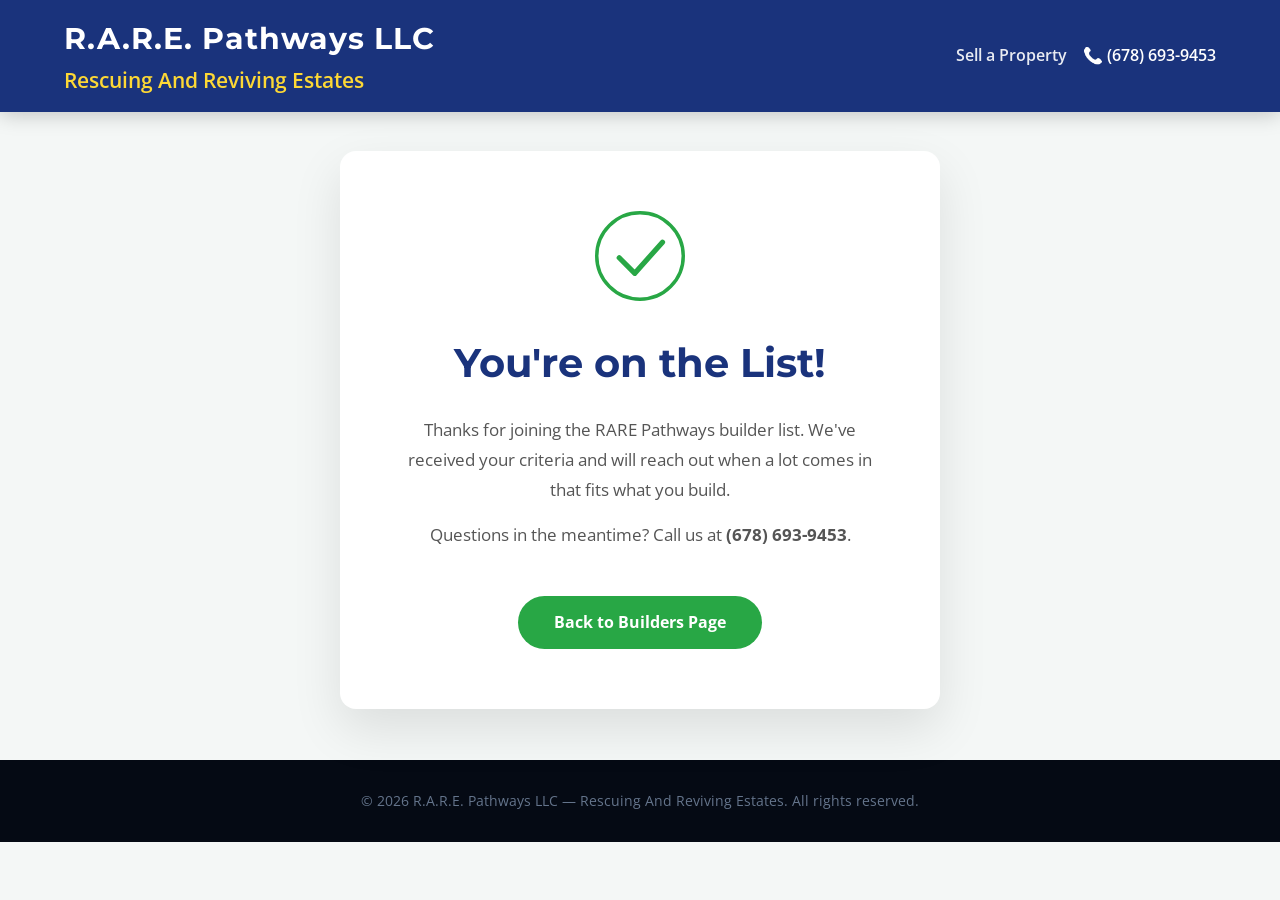
<file: builders-confirmation.html>
<!DOCTYPE html>
<html lang="en">
<head>
    <meta charset="UTF-8">
    <meta name="viewport" content="width=device-width, initial-scale=1.0">
    <title>You're on the List | R.A.R.E. Pathways LLC</title>
    <meta name="robots" content="noindex">
    <link href="https://fonts.googleapis.com/css2?family=Montserrat:wght@400;700&family=Open+Sans:wght@400;600&display=swap" rel="stylesheet">
    <link rel="stylesheet" href="style.css?v=2">
    <link rel="icon" href="favicon.svg" type="image/svg+xml">
    <link rel="icon" href="favicon-32.png" type="image/png" sizes="32x32">
    <link rel="apple-touch-icon" href="apple-touch-icon.png">
</head>
<body>

    <header>
        <a href="index.html" class="logo-group logo-link">
            <div class="company-name">R.A.R.E. Pathways LLC</div>
            <div class="company-tagline">Rescuing And Reviving Estates</div>
        </a>
        <button class="nav-toggle" aria-label="Toggle navigation menu" aria-expanded="false">☰</button>

        <div class="nav-right-group">
            <a href="index.html" class="nav-link">Sell a Property</a>
            <a href="tel:6786939453" class="phone-number"><span class="phone-icon">📞</span> (678) 693-9453</a>
        </div>
    </header>

    <main class="confirmation-page" role="main">
        <div class="confirmation-card" aria-live="polite">

            <div class="confirmation-checkmark" aria-hidden="true">
                <svg viewBox="0 0 52 52" xmlns="http://www.w3.org/2000/svg" role="img" aria-label="Success checkmark">
                    <circle cx="26" cy="26" r="25" fill="none" stroke="#28a745" stroke-width="2"/>
                    <path fill="none" stroke="#28a745" stroke-width="3" stroke-linecap="round" stroke-linejoin="round" d="M14 27 l9 9 l16-18"/>
                </svg>
            </div>

            <h1 class="confirmation-heading">You're on the List!</h1>

            <p class="confirmation-message">
                Thanks for joining the RARE Pathways builder list. We've received your criteria
                and will reach out when a lot comes in that fits what you build.
            </p>
            <p class="confirmation-message">
                Questions in the meantime? Call us at <strong>(678) 693-9453</strong>.
            </p>

            <a href="builders.html" class="cta-button-nav confirmation-btn">Back to Builders Page</a>

        </div>
    </main>

    <footer style="background: #050a14; color: #64748b; text-align: center; padding: 30px 20px; font-size: 0.85rem;">
        <p>© 2026 R.A.R.E. Pathways LLC — Rescuing And Reviving Estates. All rights reserved.</p>
    </footer>

    <script src="script.js?v=2"></script>
</body>
</html>
</file>
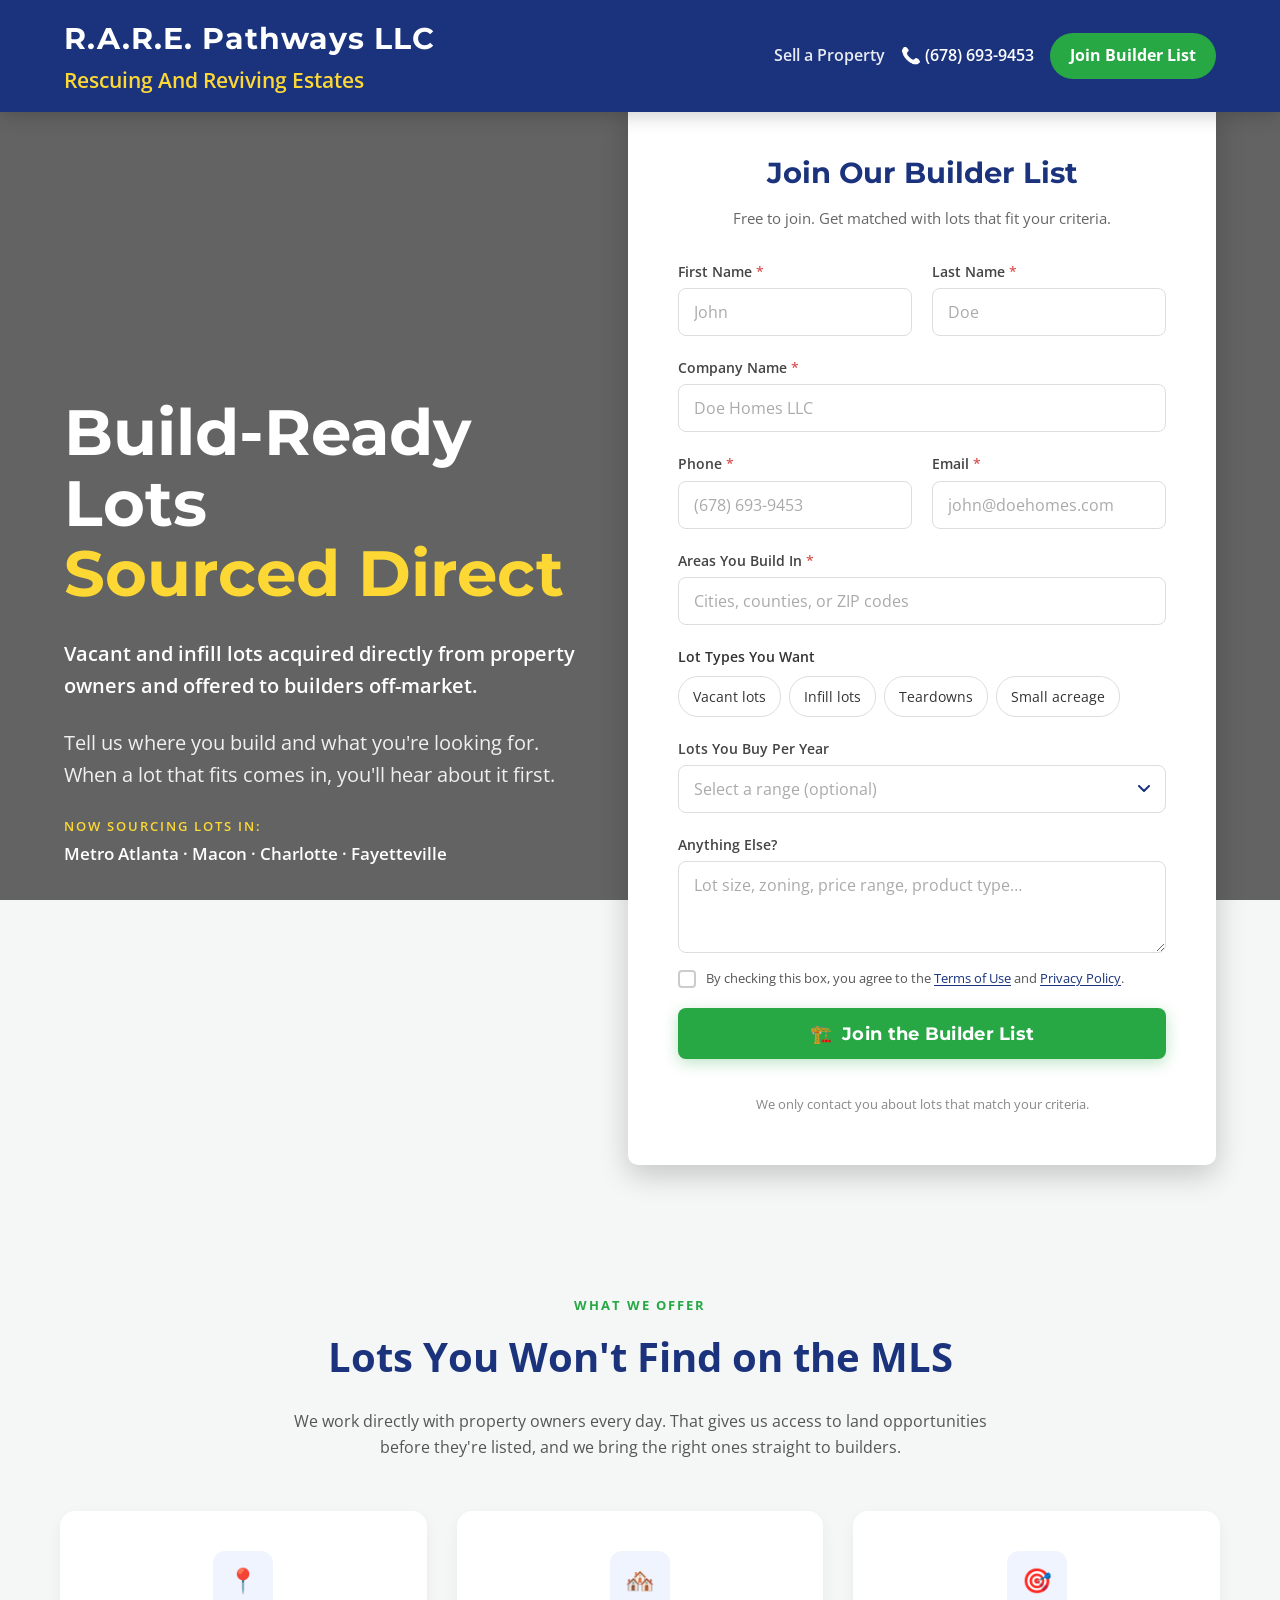
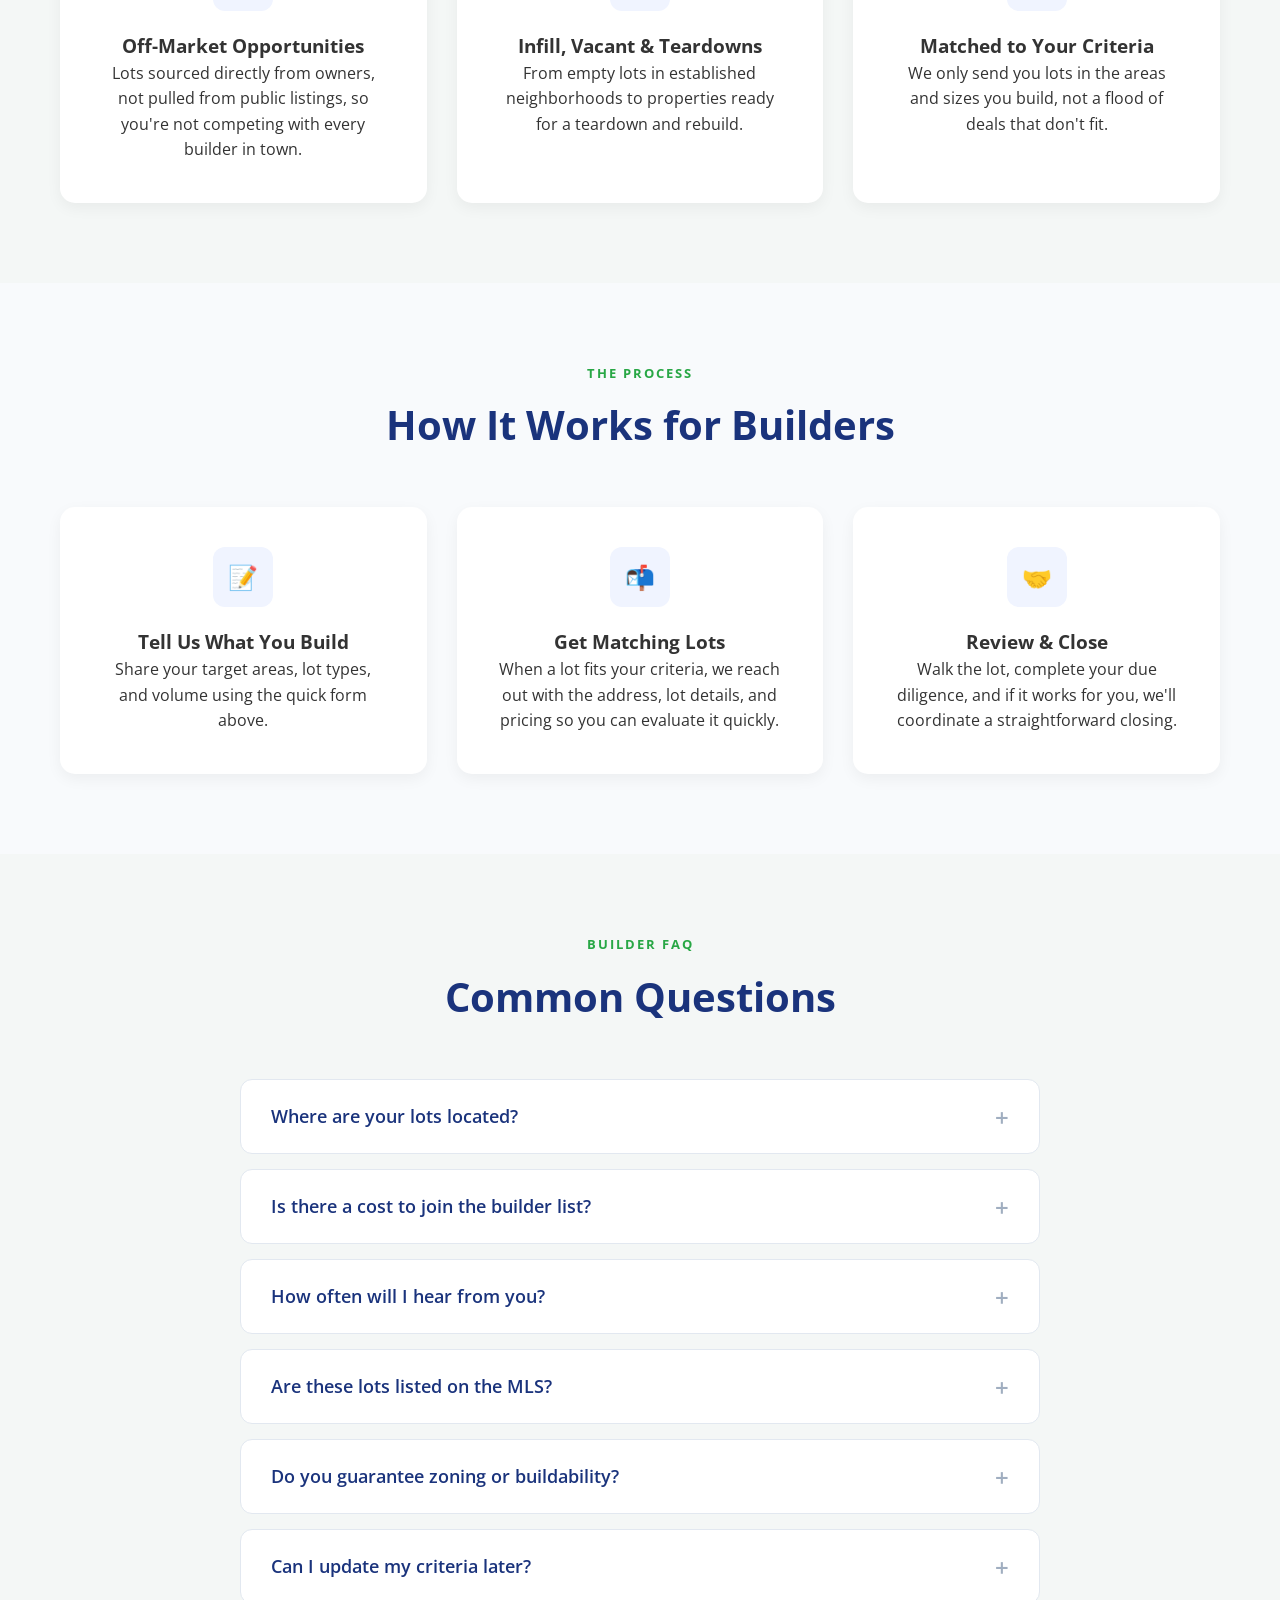
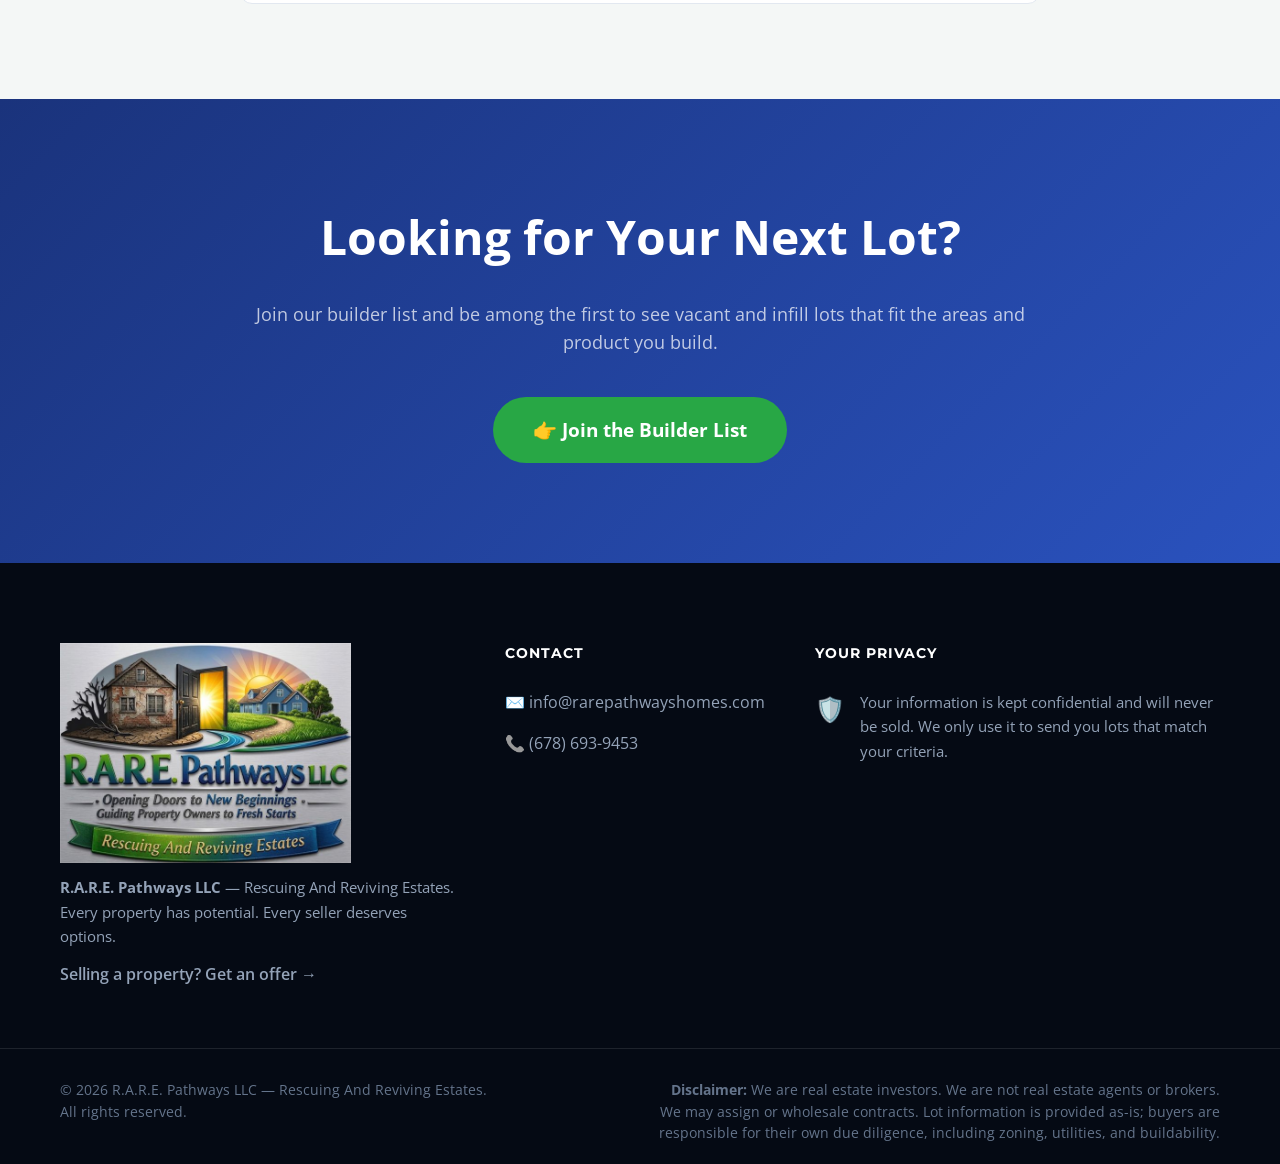
<file: builders.html>
<!DOCTYPE html>
<html lang="en">
<head>
    <meta charset="UTF-8">
    <meta name="viewport" content="width=device-width, initial-scale=1.0">
    <title>Off-Market Lots for Builders in Atlanta, Macon, Charlotte &amp; Fayetteville | R.A.R.E. Pathways LLC</title>
    <meta name="description" content="R.A.R.E. Pathways LLC sources vacant and infill lots directly from owners in Atlanta, Macon, Charlotte, and Fayetteville. Join our builder list to get first look at off-market lots that match what you build.">
    <link href="https://fonts.googleapis.com/css2?family=Montserrat:wght@400;700&family=Open+Sans:wght@400;600&display=swap" rel="stylesheet">
    <link rel="stylesheet" href="style.css?v=2">
    <link rel="icon" href="favicon.svg" type="image/svg+xml">
    <link rel="icon" href="favicon-32.png" type="image/png" sizes="32x32">
    <link rel="apple-touch-icon" href="apple-touch-icon.png">
    <link rel="canonical" href="https://rarepathwayshomes.com/builders.html">
    <meta property="og:type" content="website">
    <meta property="og:site_name" content="R.A.R.E. Pathways LLC">
    <meta property="og:url" content="https://rarepathwayshomes.com/builders.html">
    <meta property="og:title" content="Off-Market Lots for Builders | R.A.R.E. Pathways LLC">
    <meta property="og:description" content="Vacant and infill lots sourced directly from owners in Atlanta, Macon, Charlotte, and Fayetteville. Join our builder list for first look.">
    <meta property="og:image" content="https://rarepathwayshomes.com/Images/og-image.jpg">
    <meta property="og:image:width" content="1200">
    <meta property="og:image:height" content="630">
    <meta property="og:image:alt" content="R.A.R.E. Pathways LLC logo — Rescuing And Reviving Estates">
    <meta name="twitter:card" content="summary_large_image">
</head>
<body>

    <header>
        <a href="index.html" class="logo-group logo-link">
            <div class="company-name">R.A.R.E. Pathways LLC</div>
            <div class="company-tagline">Rescuing And Reviving Estates</div>
        </a>
        <!-- Hamburger toggle — visible only on mobile via CSS -->
        <button class="nav-toggle" aria-label="Toggle navigation menu" aria-expanded="false">☰</button>

        <div class="nav-right-group">
            <a href="index.html" class="nav-link">Sell a Property</a>
            <a href="tel:6786939453" class="phone-number"><span class="phone-icon">📞</span> (678) 693-9453</a>
            <a href="#builder-form" class="cta-button-nav">Join Builder List</a>
        </div>
    </header>

    <main class="hero">
        <div class="selling-message">
            <h1>Build-Ready Lots<br><span class="yellow">Sourced Direct</span></h1>

            <p class="main-points">
                Vacant and infill lots acquired directly from property owners and offered
                to builders off-market.
            </p>

            <p class="sub-points">
                Tell us where you build and what you're looking for. When a lot that fits
                comes in, you'll hear about it first.
            </p>

            <p class="hero-areas">
                <span class="hero-areas-label">Now sourcing lots in:</span>
                Metro Atlanta · Macon · Charlotte · Fayetteville
            </p>
        </div>

        <div id="builder-form" class="form-container">
            <div class="form-header">
                <h2>Join Our Builder List</h2>
                <p>Free to join. Get matched with lots that fit your criteria.</p>
            </div>

            <form class="lead-form" action="https://formspree.io/f/mnpdojnb" method="POST" data-redirect="builders-confirmation.html">
                <input type="hidden" name="_subject" value="New Builder Inquiry — R.A.R.E. Pathways">
                <!-- Honeypot: hidden from people, bots fill it in and Formspree discards the submission -->
                <input type="text" name="_gotcha" class="form-honeypot" tabindex="-1" autocomplete="off" aria-hidden="true">

                <div class="form-group-row">
                    <div class="form-group">
                        <label for="first_name">First Name <span class="required">*</span></label>
                        <input type="text" id="first_name" name="first_name" placeholder="John" autocomplete="given-name" required>
                    </div>
                    <div class="form-group">
                        <label for="last_name">Last Name <span class="required">*</span></label>
                        <input type="text" id="last_name" name="last_name" placeholder="Doe" autocomplete="family-name" required>
                    </div>
                </div>

                <div class="form-group">
                    <label for="company">Company Name <span class="required">*</span></label>
                    <input type="text" id="company" name="company" placeholder="Doe Homes LLC" autocomplete="organization" required>
                </div>

                <div class="form-group-row">
                    <div class="form-group">
                        <label for="phone">Phone <span class="required">*</span></label>
                        <input type="tel" id="phone" name="phone" placeholder="(678) 693-9453" autocomplete="tel" required>
                    </div>
                    <div class="form-group">
                        <label for="email">Email <span class="required">*</span></label>
                        <input type="email" id="email" name="email" placeholder="john@doehomes.com" autocomplete="email" required>
                    </div>
                </div>

                <div class="form-group">
                    <label for="build_areas">Areas You Build In <span class="required">*</span></label>
                    <input type="text" id="build_areas" name="build_areas" placeholder="Cities, counties, or ZIP codes" required>
                </div>

                <fieldset class="form-group chip-fieldset">
                    <legend>Lot Types You Want</legend>
                    <div class="chip-group">
                        <label class="chip"><input type="checkbox" name="lot_types" value="Vacant lots"><span>Vacant lots</span></label>
                        <label class="chip"><input type="checkbox" name="lot_types" value="Infill lots"><span>Infill lots</span></label>
                        <label class="chip"><input type="checkbox" name="lot_types" value="Teardowns"><span>Teardowns</span></label>
                        <label class="chip"><input type="checkbox" name="lot_types" value="Small acreage"><span>Small acreage</span></label>
                    </div>
                </fieldset>

                <div class="form-group">
                    <label for="lots_per_year">Lots You Buy Per Year</label>
                    <select id="lots_per_year" name="lots_per_year">
                        <option value="" selected>Select a range (optional)</option>
                        <option>1–2</option>
                        <option>3–5</option>
                        <option>6–10</option>
                        <option>More than 10</option>
                    </select>
                </div>

                <div class="form-group">
                    <label for="notes">Anything Else?</label>
                    <textarea id="notes" name="notes" rows="3" placeholder="Lot size, zoning, price range, product type…"></textarea>
                </div>

                <div class="form-group consent-group">
                    <label class="consent-label" for="consent">
                        <input
                            type="checkbox"
                            id="consent"
                            name="consent"
                            class="consent-checkbox"
                            aria-describedby="consent-error"
                        >
                        <span class="consent-text">
                            By checking this box, you agree to the
                            <a href="https://rarepathwayshomes.com/terms.html" target="_blank" rel="noopener noreferrer" class="consent-link">Terms of Use</a>
                            and
                            <a href="https://rarepathwayshomes.com/privacy.html" target="_blank" rel="noopener noreferrer" class="consent-link">Privacy Policy</a>.
                        </span>
                    </label>
                    <span class="consent-error" id="consent-error" role="alert" aria-live="polite">
                        Please agree to the Terms of Use and Privacy Policy to continue.
                    </span>
                </div>

                <button type="submit" class="submit-button">
                    <span>🏗️</span> Join the Builder List
                </button>

                <p class="form-submit-error" id="form-submit-error" role="alert" hidden>
                    Something went wrong sending your info. Please try again or call us at (678) 693-9453.
                </p>

                <p class="confidential-text">We only contact you about lots that match your criteria.</p>
            </form>
        </div>
    </main>

    <section class="process-section">
        <div class="container text-center">
            <span class="eyebrow green reveal">WHAT WE OFFER</span>
            <h2 class="section-title reveal">Lots You Won't Find on the MLS</h2>
            <p class="max-600 reveal">We work directly with property owners every day. That gives us access to land opportunities before they're listed, and we bring the right ones straight to builders.</p>
            <div class="process-grid reveal-stagger">
                <div class="process-card">
                    <div class="icon-circle">📍</div>
                    <h3>Off-Market Opportunities</h3>
                    <p>Lots sourced directly from owners, not pulled from public listings, so you're not competing with every builder in town.</p>
                </div>
                <div class="process-card">
                    <div class="icon-circle">🏘️</div>
                    <h3>Infill, Vacant &amp; Teardowns</h3>
                    <p>From empty lots in established neighborhoods to properties ready for a teardown and rebuild.</p>
                </div>
                <div class="process-card">
                    <div class="icon-circle">🎯</div>
                    <h3>Matched to Your Criteria</h3>
                    <p>We only send you lots in the areas and sizes you build, not a flood of deals that don't fit.</p>
                </div>
            </div>
        </div>
    </section>

    <section class="process-section bg-light">
        <div class="container text-center">
            <span class="eyebrow green reveal">THE PROCESS</span>
            <h2 class="section-title reveal">How It Works for Builders</h2>
            <div class="process-grid reveal-stagger">
                <div class="process-card">
                    <div class="icon-circle">📝</div>
                    <h3>Tell Us What You Build</h3>
                    <p>Share your target areas, lot types, and volume using the quick form above.</p>
                </div>
                <div class="process-card">
                    <div class="icon-circle">📬</div>
                    <h3>Get Matching Lots</h3>
                    <p>When a lot fits your criteria, we reach out with the address, lot details, and pricing so you can evaluate it quickly.</p>
                </div>
                <div class="process-card">
                    <div class="icon-circle">🤝</div>
                    <h3>Review &amp; Close</h3>
                    <p>Walk the lot, complete your due diligence, and if it works for you, we'll coordinate a straightforward closing.</p>
                </div>
            </div>
        </div>
    </section>

    <section class="faq-section">
        <div class="container text-center">
            <span class="eyebrow green reveal">BUILDER FAQ</span>
            <h2 class="section-title blue reveal">Common Questions</h2>

            <div class="faq-container text-left reveal">
                <div class="faq-item">
                    <button class="faq-toggle">
                        <span>Where are your lots located?</span>
                        <span class="faq-icon">+</span>
                    </button>
                    <div class="faq-content">
                        <br><p>We currently source lots in metro Atlanta and Macon, Georgia, and in Charlotte and Fayetteville, North Carolina, including their surrounding communities.</p>
                    </div>
                </div>

                <div class="faq-item">
                    <button class="faq-toggle">
                        <span>Is there a cost to join the builder list?</span>
                        <span class="faq-icon">+</span>
                    </button>
                    <div class="faq-content">
                        <br><p>No. Joining is free, and there's no obligation to buy any lot we send you.</p>
                    </div>
                </div>

                <div class="faq-item">
                    <button class="faq-toggle">
                        <span>How often will I hear from you?</span>
                        <span class="faq-icon">+</span>
                    </button>
                    <div class="faq-content">
                        <br><p>Only when we have a lot that matches the areas and lot types you gave us. We don't send mass blasts of deals that don't fit.</p>
                    </div>
                </div>

                <div class="faq-item">
                    <button class="faq-toggle">
                        <span>Are these lots listed on the MLS?</span>
                        <span class="faq-icon">+</span>
                    </button>
                    <div class="faq-content">
                        <br><p>Typically not. We acquire properties directly from owners, so most of the lots we offer are off-market opportunities.</p>
                    </div>
                </div>

                <div class="faq-item">
                    <button class="faq-toggle">
                        <span>Do you guarantee zoning or buildability?</span>
                        <span class="faq-icon">+</span>
                    </button>
                    <div class="faq-content">
                        <br><p>No. We share the information we have about each lot, but builders are responsible for their own due diligence, including zoning, setbacks, utilities, surveys, and permitting.</p>
                    </div>
                </div>

                <div class="faq-item">
                    <button class="faq-toggle">
                        <span>Can I update my criteria later?</span>
                        <span class="faq-icon">+</span>
                    </button>
                    <div class="faq-content">
                        <br><p>Yes. Call us at (678) 693-9453 or email <a href="mailto:info@rarepathwayshomes.com" class="consent-link">info@rarepathwayshomes.com</a> any time your target areas or lot needs change.</p>
                    </div>
                </div>
            </div>
        </div>
    </section>

    <section class="final-cta-section">
        <div class="container reveal">
            <h2 class="section-title white final-cta-title">Looking for Your Next Lot?</h2>
            <p class="white-p final-cta-body">
                Join our builder list and be among the first to see vacant and infill lots that fit
                the areas and product you build.
            </p>
            <a href="#builder-form" class="cta-button-nav cta-button-lg pulse">👉 Join the Builder List</a>
        </div>
    </section>

    <footer>
        <div class="container footer-top-grid">

            <div class="footer-brand reveal" style="transition-delay: 0.1s;">
                <img src="Images/rare-pathways-logo.jpg" alt="RARE Pathways Logo" class="footer-logo-img" loading="lazy">
                <p class="footer-muted-text">
                    <strong>R.A.R.E. Pathways LLC</strong> — Rescuing And Reviving Estates.<br>
                    Every property has potential. Every seller deserves options.
                </p>
                <p class="footer-links"><a href="index.html" class="footer-link">Selling a property? Get an offer →</a></p>
            </div>

            <div class="footer-contact reveal" style="transition-delay: 0.2s;">
                <h4 class="footer-heading">CONTACT</h4>
                <p style="margin-bottom: 15px;"><a href="mailto:info@rarepathwayshomes.com" class="footer-email"><span class="footer-email-icon">✉️</span> info@rarepathwayshomes.com</a></p>
                <p><a href="tel:6786939453" class="footer-phone"><span class="footer-phone-icon">📞</span> (678) 693-9453</a></p>
            </div>

            <div class="footer-privacy reveal" style="transition-delay: 0.3s;">
                <h4 class="footer-heading">YOUR PRIVACY</h4>
                <div class="footer-privacy-row">
                    <span class="footer-shield">🛡️</span>
                    <p class="footer-muted-text">
                        Your information is kept confidential and will never be sold. We only use it to send you lots that match your criteria.
                    </p>
                </div>
            </div>

        </div>

        <hr class="footer-divider">

        <div class="container footer-bottom-row">
            <div class="footer-copyright">
                <p>© 2026 R.A.R.E. Pathways LLC — Rescuing And Reviving Estates.<br>All rights reserved.</p>
            </div>
            <div class="footer-disclaimer">
                <p><strong>Disclaimer:</strong> We are real estate investors. We are not real estate agents or brokers. We may assign or wholesale contracts. Lot information is provided as-is; buyers are responsible for their own due diligence, including zoning, utilities, and buildability.</p>
            </div>
        </div>
    </footer>

    <script src="script.js?v=2"></script>
</body>
</html>
</file>
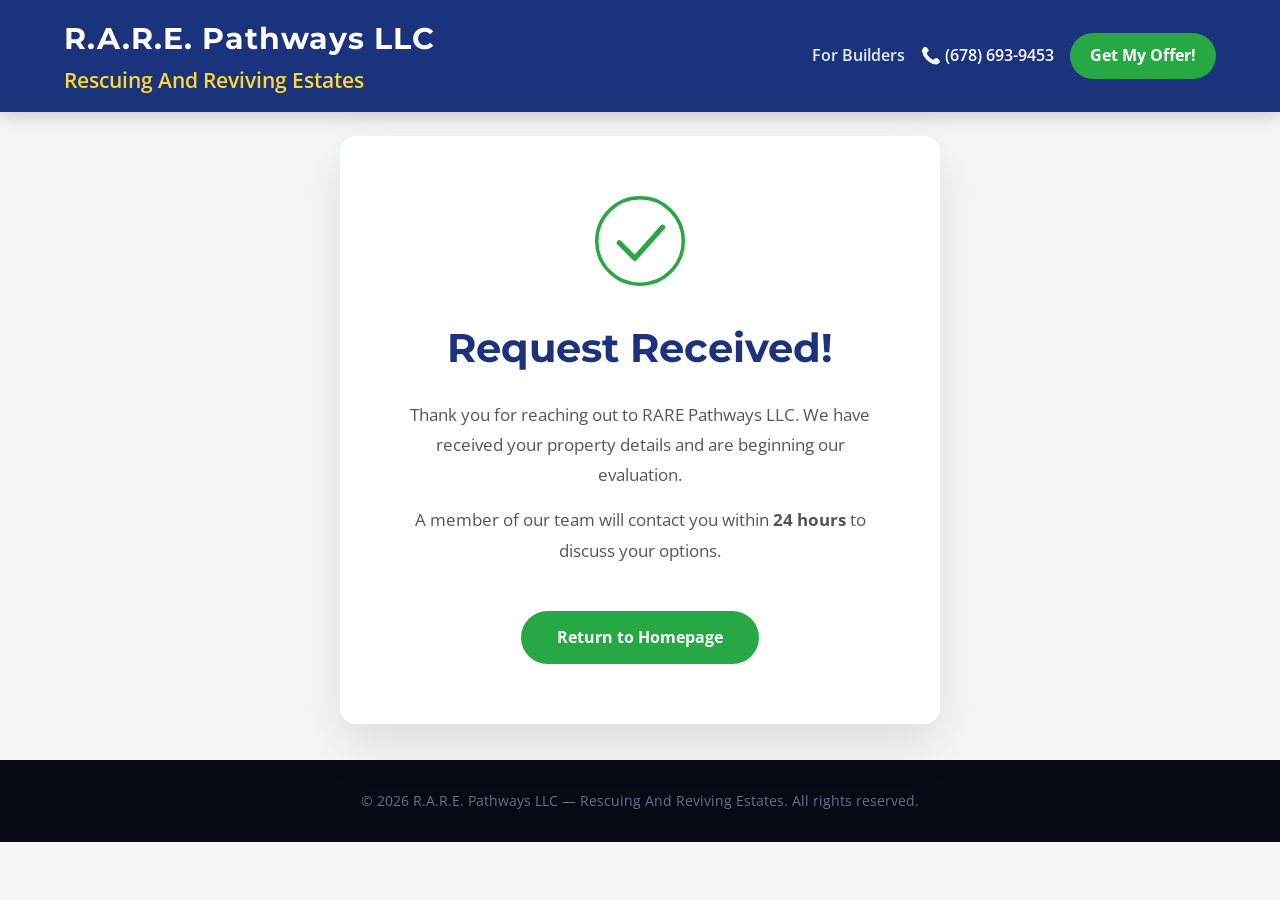
<file: confirmation.html>
<!DOCTYPE html>
<html lang="en">
<head>
    <meta charset="UTF-8">
    <meta name="viewport" content="width=device-width, initial-scale=1.0">
    <meta name="robots" content="noindex">
    <title>Request Received | R.A.R.E. Pathways LLC</title>
    <link href="https://fonts.googleapis.com/css2?family=Montserrat:wght@400;700&family=Open+Sans:wght@400;600&display=swap" rel="stylesheet">
    <link rel="stylesheet" href="style.css?v=2">
    <link rel="icon" href="favicon.svg" type="image/svg+xml">
    <link rel="icon" href="favicon-32.png" type="image/png" sizes="32x32">
    <link rel="apple-touch-icon" href="apple-touch-icon.png">
</head>
<body>

    <header>
        <div class="logo-group">
            <div class="company-name">R.A.R.E. Pathways LLC</div>
            <div class="company-tagline">Rescuing And Reviving Estates</div>
        </div>
        <button class="nav-toggle" aria-label="Toggle navigation menu" aria-expanded="false">☰</button>

        <div class="nav-right-group">
            <a href="builders.html" class="nav-link">For Builders</a>
            <a href="tel:6786939453" class="phone-number"><span class="phone-icon">📞</span> (678) 693-9453</a>
            <a href="index.html#offer-form" class="cta-button-nav">Get My Offer!</a>
        </div>
    </header>

    <main class="confirmation-page" role="main">
        <div class="confirmation-card" aria-live="polite">

            <div class="confirmation-checkmark" aria-hidden="true">
                <svg viewBox="0 0 52 52" xmlns="http://www.w3.org/2000/svg" role="img" aria-label="Success checkmark">
                    <circle cx="26" cy="26" r="25" fill="none" stroke="#28a745" stroke-width="2"/>
                    <path fill="none" stroke="#28a745" stroke-width="3" stroke-linecap="round" stroke-linejoin="round" d="M14 27 l9 9 l16-18"/>
                </svg>
            </div>

            <h1 class="confirmation-heading">Request Received!</h1>

            <p class="confirmation-message">
                Thank you for reaching out to RARE Pathways LLC. We have received your property details
                and are beginning our evaluation.
            </p>
            <p class="confirmation-message">
                A member of our team will contact you within <strong>24 hours</strong> to discuss your options.
            </p>

            <a href="index.html" class="cta-button-nav confirmation-btn">Return to Homepage</a>

        </div>
    </main>

    <footer style="background: #050a14; color: #64748b; text-align: center; padding: 30px 20px; font-size: 0.85rem;">
        <p>© 2026 R.A.R.E. Pathways LLC — Rescuing And Reviving Estates. All rights reserved.</p>
    </footer>

    <script src="script.js?v=2"></script>
</body>
</html>
</file>
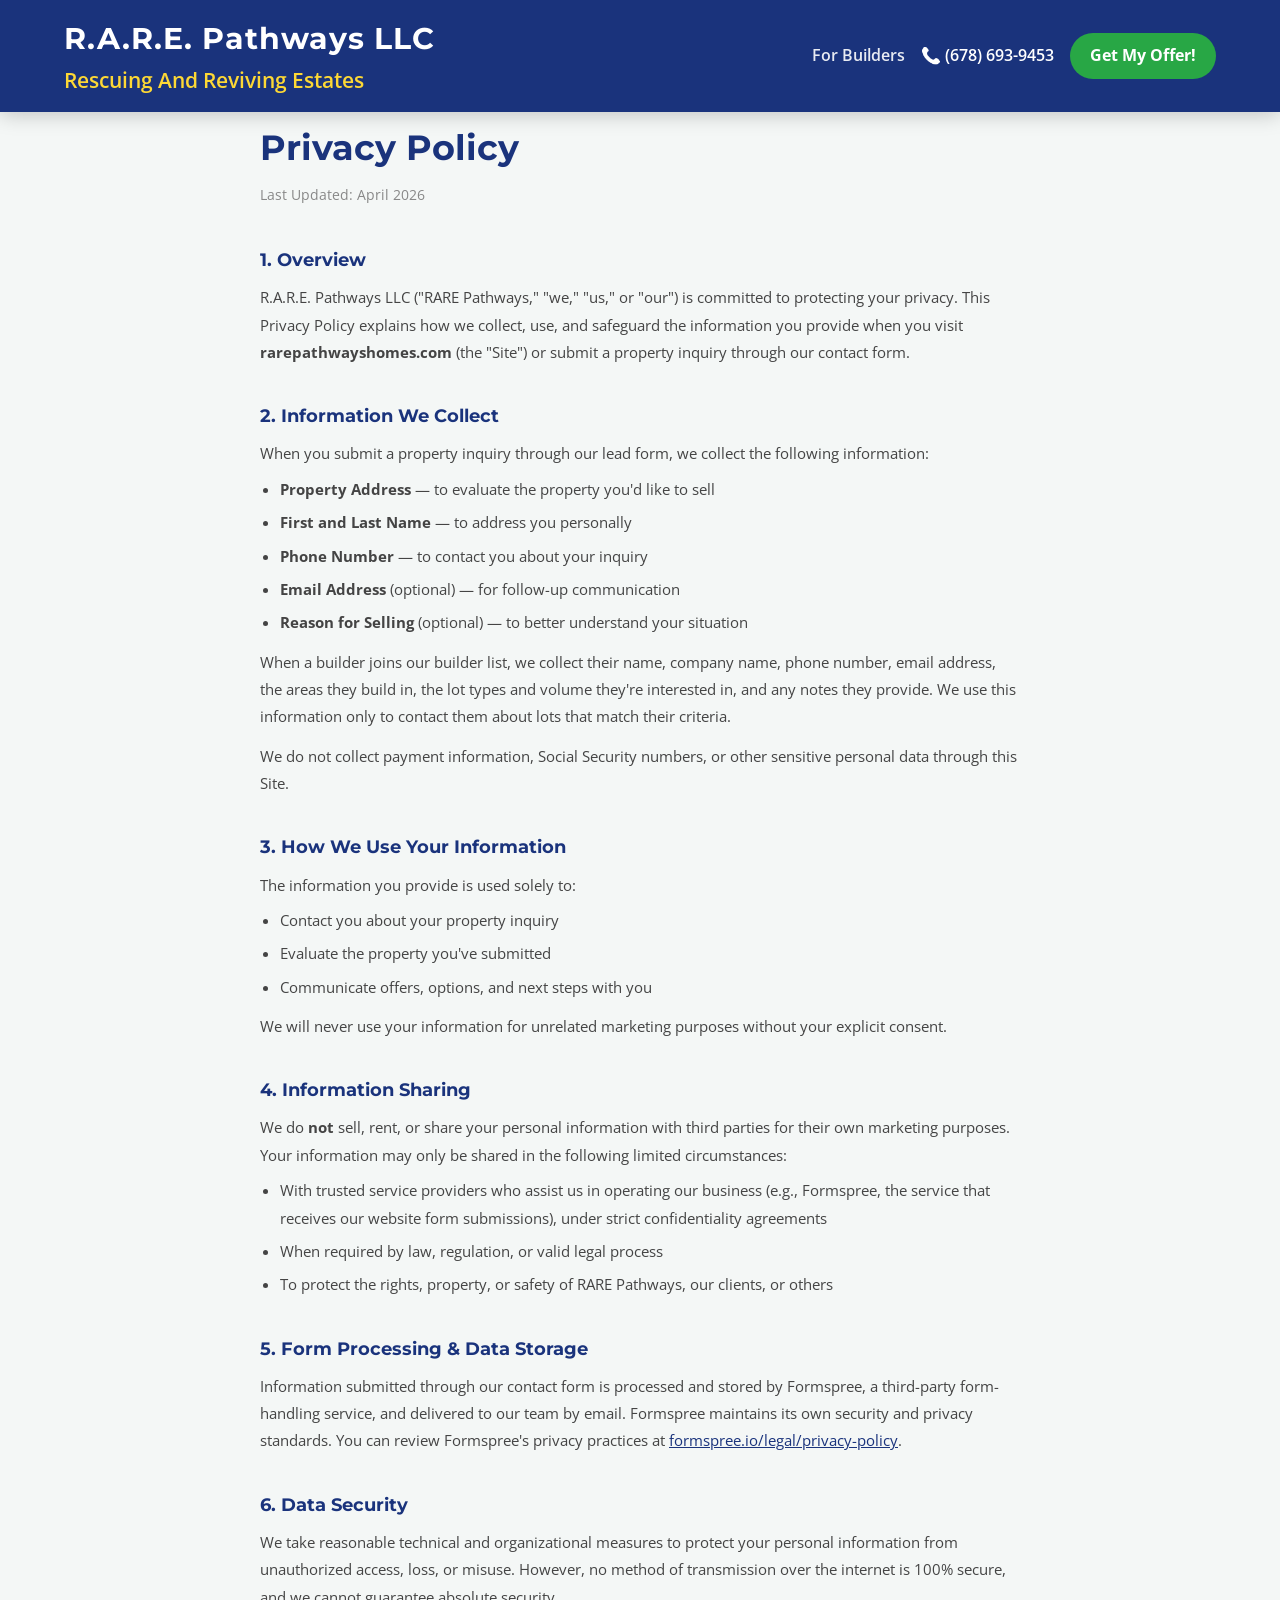
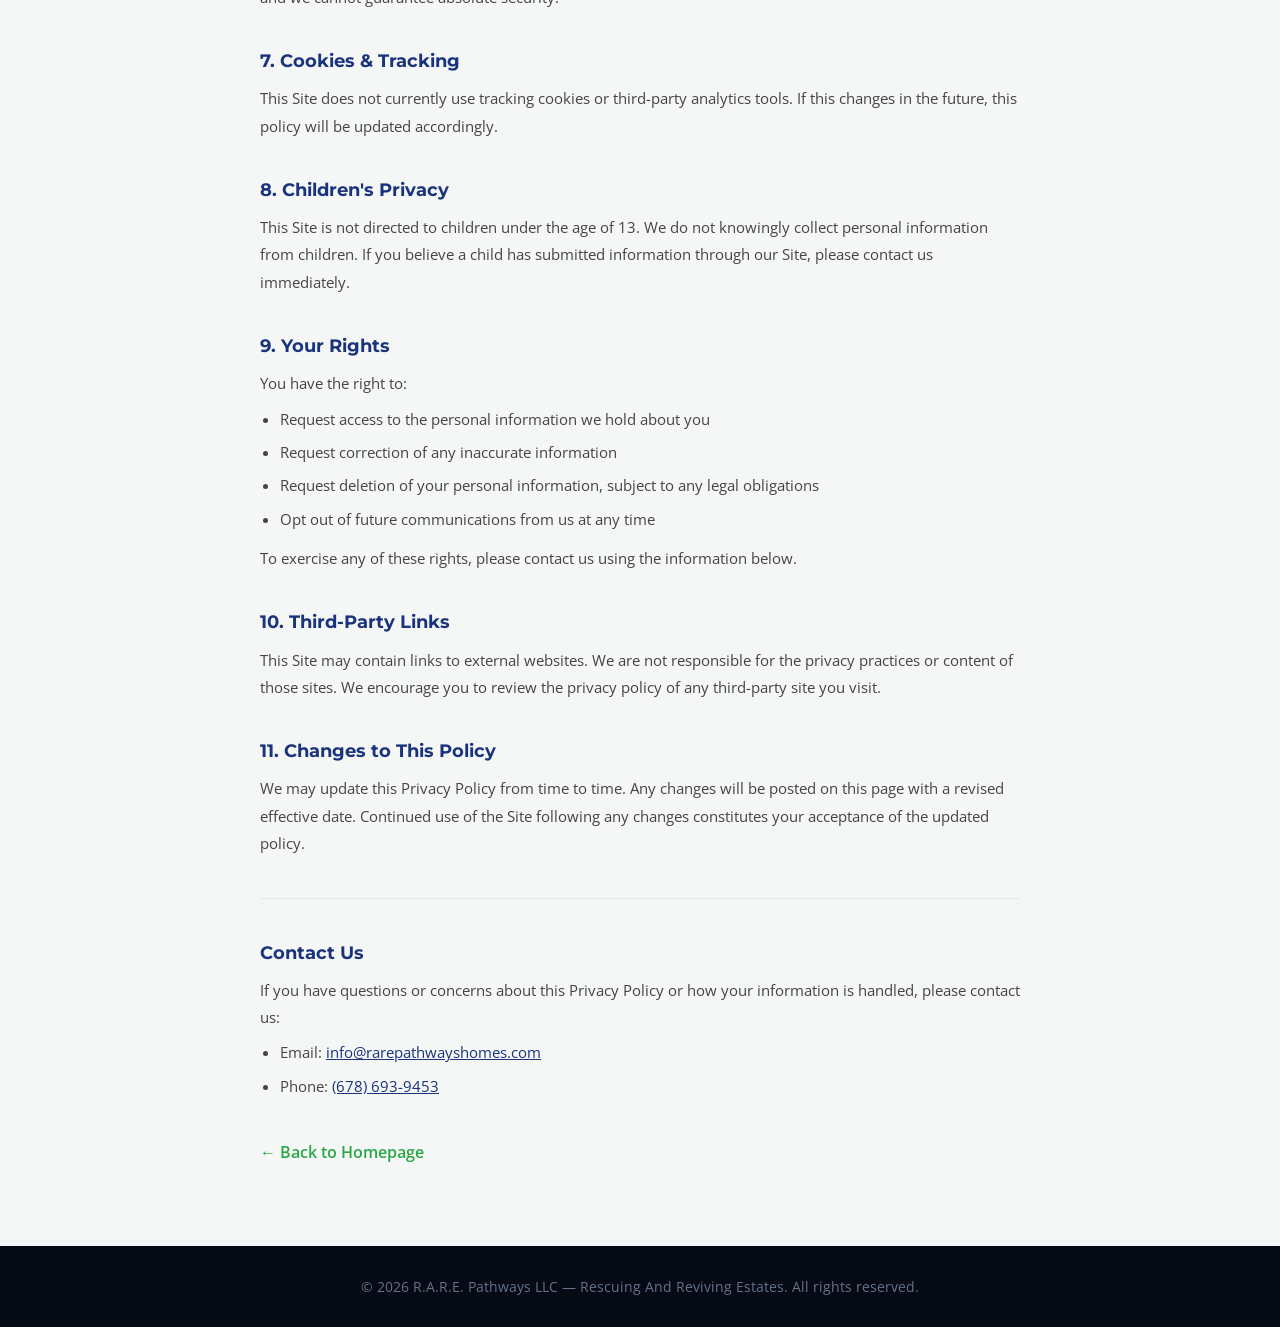
<file: privacy.html>
<!DOCTYPE html>
<html lang="en">
<head>
    <meta charset="UTF-8">
    <meta name="viewport" content="width=device-width, initial-scale=1.0">
    <title>Privacy Policy | R.A.R.E. Pathways LLC</title>
    <meta name="description" content="Privacy Policy for R.A.R.E. Pathways LLC — rarepathwayshomes.com">
    <link href="https://fonts.googleapis.com/css2?family=Montserrat:wght@400;700&family=Open+Sans:wght@400;600&display=swap" rel="stylesheet">
    <link rel="stylesheet" href="style.css?v=2">
    <link rel="icon" href="favicon.svg" type="image/svg+xml">
    <link rel="icon" href="favicon-32.png" type="image/png" sizes="32x32">
    <link rel="apple-touch-icon" href="apple-touch-icon.png">
    <style>
        /* Legal page layout */
        .legal-page {
            max-width: 820px;
            margin: 0 auto;
            padding: 120px 30px 80px;
        }

        .legal-notice {
            background: #fff8e1;
            border-left: 4px solid #fdd835;
            padding: 14px 20px;
            border-radius: 6px;
            font-size: 0.85rem;
            color: #555;
            margin-bottom: 40px;
        }

        .legal-title {
            font-family: 'Montserrat', sans-serif;
            font-size: 2.2rem;
            font-weight: 700;
            color: #1a337c;
            margin-bottom: 8px;
        }

        .legal-updated {
            font-size: 0.85rem;
            color: #888;
            margin-bottom: 40px;
        }

        .legal-section {
            margin-bottom: 36px;
        }

        .legal-section h2 {
            font-family: 'Montserrat', sans-serif;
            font-size: 1.1rem;
            font-weight: 700;
            color: #1a337c;
            margin-bottom: 10px;
        }

        .legal-section p, .legal-section li {
            font-size: 0.95rem;
            color: #444;
            line-height: 1.8;
        }

        .legal-section ul {
            padding-left: 20px;
            margin-top: 8px;
        }

        .legal-section li {
            margin-bottom: 6px;
        }

        hr.legal-divider {
            border: 0;
            border-top: 1px solid #e2e8f0;
            margin: 40px 0;
        }
    </style>
</head>
<body>

    <header>
        <div class="logo-group">
            <div class="company-name">R.A.R.E. Pathways LLC</div>
            <div class="company-tagline">Rescuing And Reviving Estates</div>
        </div>
        <button class="nav-toggle" aria-label="Toggle navigation menu" aria-expanded="false">☰</button>

        <div class="nav-right-group">
            <a href="builders.html" class="nav-link">For Builders</a>
            <a href="tel:6786939453" class="phone-number"><span class="phone-icon">📞</span> (678) 693-9453</a>
            <a href="index.html#offer-form" class="cta-button-nav">Get My Offer!</a>
        </div>
    </header>

    <main>
        <div class="legal-page">

<h1 class="legal-title">Privacy Policy</h1>
            <p class="legal-updated">Last Updated: April 2026</p>

            <div class="legal-section">
                <h2>1. Overview</h2>
                <p>R.A.R.E. Pathways LLC ("RARE Pathways," "we," "us," or "our") is committed to protecting your privacy. This Privacy Policy explains how we collect, use, and safeguard the information you provide when you visit <strong>rarepathwayshomes.com</strong> (the "Site") or submit a property inquiry through our contact form.</p>
            </div>

            <div class="legal-section">
                <h2>2. Information We Collect</h2>
                <p>When you submit a property inquiry through our lead form, we collect the following information:</p>
                <ul>
                    <li><strong>Property Address</strong> — to evaluate the property you'd like to sell</li>
                    <li><strong>First and Last Name</strong> — to address you personally</li>
                    <li><strong>Phone Number</strong> — to contact you about your inquiry</li>
                    <li><strong>Email Address</strong> (optional) — for follow-up communication</li>
                    <li><strong>Reason for Selling</strong> (optional) — to better understand your situation</li>
                </ul>
                <p style="margin-top: 12px;">When a builder joins our builder list, we collect their name, company name, phone number, email address, the areas they build in, the lot types and volume they're interested in, and any notes they provide. We use this information only to contact them about lots that match their criteria.</p>
                <p style="margin-top: 12px;">We do not collect payment information, Social Security numbers, or other sensitive personal data through this Site.</p>
            </div>

            <div class="legal-section">
                <h2>3. How We Use Your Information</h2>
                <p>The information you provide is used solely to:</p>
                <ul>
                    <li>Contact you about your property inquiry</li>
                    <li>Evaluate the property you've submitted</li>
                    <li>Communicate offers, options, and next steps with you</li>
                </ul>
                <p style="margin-top: 12px;">We will never use your information for unrelated marketing purposes without your explicit consent.</p>
            </div>

            <div class="legal-section">
                <h2>4. Information Sharing</h2>
                <p>We do <strong>not</strong> sell, rent, or share your personal information with third parties for their own marketing purposes. Your information may only be shared in the following limited circumstances:</p>
                <ul>
                    <li>With trusted service providers who assist us in operating our business (e.g., Formspree, the service that receives our website form submissions), under strict confidentiality agreements</li>
                    <li>When required by law, regulation, or valid legal process</li>
                    <li>To protect the rights, property, or safety of RARE Pathways, our clients, or others</li>
                </ul>
            </div>

            <div class="legal-section">
                <h2>5. Form Processing & Data Storage</h2>
                <p>Information submitted through our contact form is processed and stored by Formspree, a third-party form-handling service, and delivered to our team by email. Formspree maintains its own security and privacy standards. You can review Formspree's privacy practices at <a href="https://formspree.io/legal/privacy-policy/" target="_blank" rel="noopener noreferrer" style="color: #1a337c;">formspree.io/legal/privacy-policy</a>.</p>
            </div>

            <div class="legal-section">
                <h2>6. Data Security</h2>
                <p>We take reasonable technical and organizational measures to protect your personal information from unauthorized access, loss, or misuse. However, no method of transmission over the internet is 100% secure, and we cannot guarantee absolute security.</p>
            </div>

            <div class="legal-section">
                <h2>7. Cookies & Tracking</h2>
                <p>This Site does not currently use tracking cookies or third-party analytics tools. If this changes in the future, this policy will be updated accordingly.</p>
            </div>

            <div class="legal-section">
                <h2>8. Children's Privacy</h2>
                <p>This Site is not directed to children under the age of 13. We do not knowingly collect personal information from children. If you believe a child has submitted information through our Site, please contact us immediately.</p>
            </div>

            <div class="legal-section">
                <h2>9. Your Rights</h2>
                <p>You have the right to:</p>
                <ul>
                    <li>Request access to the personal information we hold about you</li>
                    <li>Request correction of any inaccurate information</li>
                    <li>Request deletion of your personal information, subject to any legal obligations</li>
                    <li>Opt out of future communications from us at any time</li>
                </ul>
                <p style="margin-top: 12px;">To exercise any of these rights, please contact us using the information below.</p>
            </div>

            <div class="legal-section">
                <h2>10. Third-Party Links</h2>
                <p>This Site may contain links to external websites. We are not responsible for the privacy practices or content of those sites. We encourage you to review the privacy policy of any third-party site you visit.</p>
            </div>

            <div class="legal-section">
                <h2>11. Changes to This Policy</h2>
                <p>We may update this Privacy Policy from time to time. Any changes will be posted on this page with a revised effective date. Continued use of the Site following any changes constitutes your acceptance of the updated policy.</p>
            </div>

            <hr class="legal-divider">

            <div class="legal-section">
                <h2>Contact Us</h2>
                <p>If you have questions or concerns about this Privacy Policy or how your information is handled, please contact us:</p>
                <ul>
                    <li>Email: <a href="mailto:info@rarepathwayshomes.com" style="color: #1a337c;">info@rarepathwayshomes.com</a></li>
                    <li>Phone: <a href="tel:6786939453" style="color: #1a337c;">(678) 693-9453</a></li>
                </ul>
            </div>

            <p style="margin-top: 40px;">
                <a href="index.html" style="color: #28a745; font-weight: 600; text-decoration: none;">← Back to Homepage</a>
            </p>

        </div>
    </main>

    <footer style="background: #050a14; color: #64748b; text-align: center; padding: 30px 20px; font-size: 0.85rem;">
        <p>© 2026 R.A.R.E. Pathways LLC — Rescuing And Reviving Estates. All rights reserved.</p>
    </footer>

    <script src="script.js?v=2"></script>
</body>
</html>
</file>
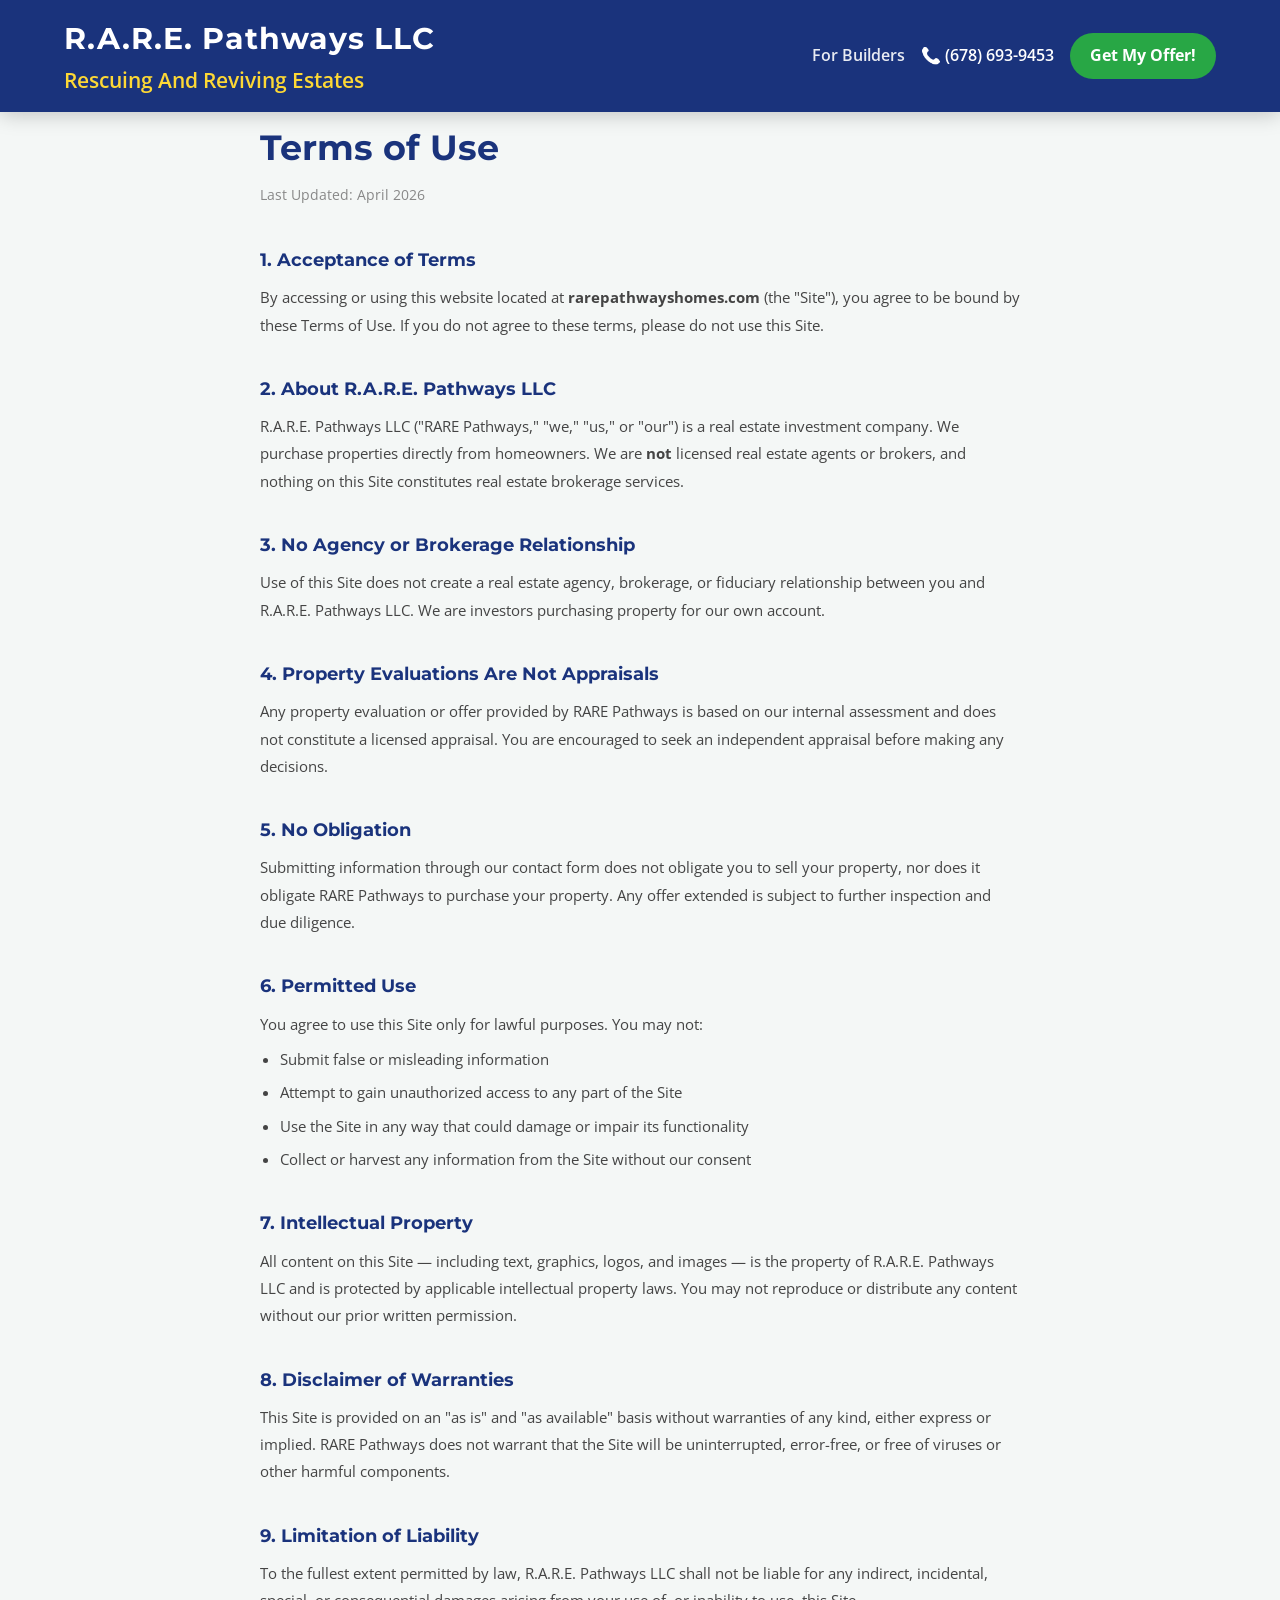
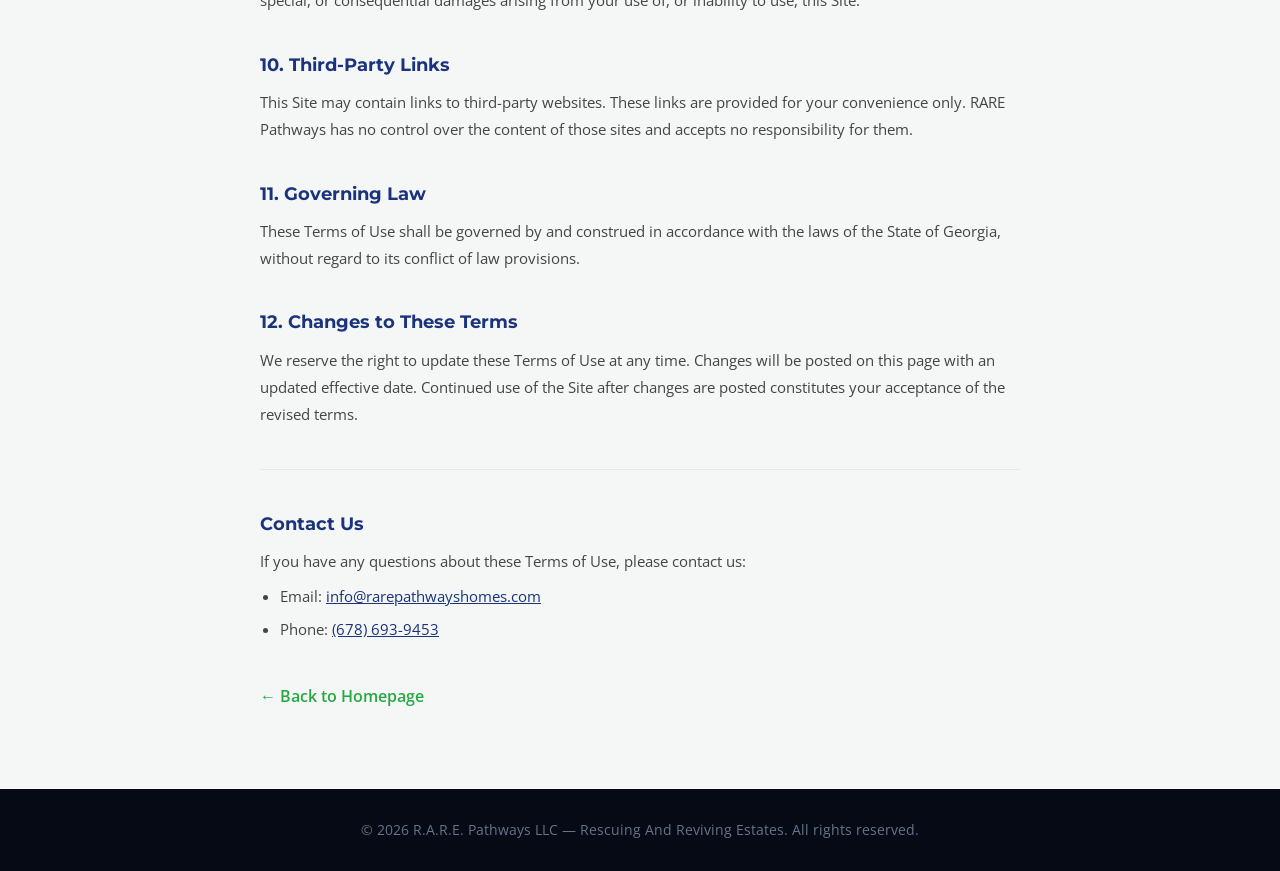
<file: terms.html>
<!DOCTYPE html>
<html lang="en">
<head>
    <meta charset="UTF-8">
    <meta name="viewport" content="width=device-width, initial-scale=1.0">
    <title>Terms of Use | R.A.R.E. Pathways LLC</title>
    <meta name="description" content="Terms of Use for R.A.R.E. Pathways LLC — rarepathwayshomes.com">
    <link href="https://fonts.googleapis.com/css2?family=Montserrat:wght@400;700&family=Open+Sans:wght@400;600&display=swap" rel="stylesheet">
    <link rel="stylesheet" href="style.css?v=2">
    <link rel="icon" href="favicon.svg" type="image/svg+xml">
    <link rel="icon" href="favicon-32.png" type="image/png" sizes="32x32">
    <link rel="apple-touch-icon" href="apple-touch-icon.png">
    <style>
        /* Legal page layout */
        .legal-page {
            max-width: 820px;
            margin: 0 auto;
            padding: 120px 30px 80px;
        }

        .legal-notice {
            background: #fff8e1;
            border-left: 4px solid #fdd835;
            padding: 14px 20px;
            border-radius: 6px;
            font-size: 0.85rem;
            color: #555;
            margin-bottom: 40px;
        }

        .legal-title {
            font-family: 'Montserrat', sans-serif;
            font-size: 2.2rem;
            font-weight: 700;
            color: #1a337c;
            margin-bottom: 8px;
        }

        .legal-updated {
            font-size: 0.85rem;
            color: #888;
            margin-bottom: 40px;
        }

        .legal-section {
            margin-bottom: 36px;
        }

        .legal-section h2 {
            font-family: 'Montserrat', sans-serif;
            font-size: 1.1rem;
            font-weight: 700;
            color: #1a337c;
            margin-bottom: 10px;
        }

        .legal-section p, .legal-section li {
            font-size: 0.95rem;
            color: #444;
            line-height: 1.8;
        }

        .legal-section ul {
            padding-left: 20px;
            margin-top: 8px;
        }

        .legal-section li {
            margin-bottom: 6px;
        }

        hr.legal-divider {
            border: 0;
            border-top: 1px solid #e2e8f0;
            margin: 40px 0;
        }
    </style>
</head>
<body>

    <header>
        <div class="logo-group">
            <div class="company-name">R.A.R.E. Pathways LLC</div>
            <div class="company-tagline">Rescuing And Reviving Estates</div>
        </div>
        <button class="nav-toggle" aria-label="Toggle navigation menu" aria-expanded="false">☰</button>

        <div class="nav-right-group">
            <a href="builders.html" class="nav-link">For Builders</a>
            <a href="tel:6786939453" class="phone-number"><span class="phone-icon">📞</span> (678) 693-9453</a>
            <a href="index.html#offer-form" class="cta-button-nav">Get My Offer!</a>
        </div>
    </header>

    <main>
        <div class="legal-page">

<h1 class="legal-title">Terms of Use</h1>
            <p class="legal-updated">Last Updated: April 2026</p>

            <div class="legal-section">
                <h2>1. Acceptance of Terms</h2>
                <p>By accessing or using this website located at <strong>rarepathwayshomes.com</strong> (the "Site"), you agree to be bound by these Terms of Use. If you do not agree to these terms, please do not use this Site.</p>
            </div>

            <div class="legal-section">
                <h2>2. About R.A.R.E. Pathways LLC</h2>
                <p>R.A.R.E. Pathways LLC ("RARE Pathways," "we," "us," or "our") is a real estate investment company. We purchase properties directly from homeowners. We are <strong>not</strong> licensed real estate agents or brokers, and nothing on this Site constitutes real estate brokerage services.</p>
            </div>

            <div class="legal-section">
                <h2>3. No Agency or Brokerage Relationship</h2>
                <p>Use of this Site does not create a real estate agency, brokerage, or fiduciary relationship between you and R.A.R.E. Pathways LLC. We are investors purchasing property for our own account.</p>
            </div>

            <div class="legal-section">
                <h2>4. Property Evaluations Are Not Appraisals</h2>
                <p>Any property evaluation or offer provided by RARE Pathways is based on our internal assessment and does not constitute a licensed appraisal. You are encouraged to seek an independent appraisal before making any decisions.</p>
            </div>

            <div class="legal-section">
                <h2>5. No Obligation</h2>
                <p>Submitting information through our contact form does not obligate you to sell your property, nor does it obligate RARE Pathways to purchase your property. Any offer extended is subject to further inspection and due diligence.</p>
            </div>

            <div class="legal-section">
                <h2>6. Permitted Use</h2>
                <p>You agree to use this Site only for lawful purposes. You may not:</p>
                <ul>
                    <li>Submit false or misleading information</li>
                    <li>Attempt to gain unauthorized access to any part of the Site</li>
                    <li>Use the Site in any way that could damage or impair its functionality</li>
                    <li>Collect or harvest any information from the Site without our consent</li>
                </ul>
            </div>

            <div class="legal-section">
                <h2>7. Intellectual Property</h2>
                <p>All content on this Site — including text, graphics, logos, and images — is the property of R.A.R.E. Pathways LLC and is protected by applicable intellectual property laws. You may not reproduce or distribute any content without our prior written permission.</p>
            </div>

            <div class="legal-section">
                <h2>8. Disclaimer of Warranties</h2>
                <p>This Site is provided on an "as is" and "as available" basis without warranties of any kind, either express or implied. RARE Pathways does not warrant that the Site will be uninterrupted, error-free, or free of viruses or other harmful components.</p>
            </div>

            <div class="legal-section">
                <h2>9. Limitation of Liability</h2>
                <p>To the fullest extent permitted by law, R.A.R.E. Pathways LLC shall not be liable for any indirect, incidental, special, or consequential damages arising from your use of, or inability to use, this Site.</p>
            </div>

            <div class="legal-section">
                <h2>10. Third-Party Links</h2>
                <p>This Site may contain links to third-party websites. These links are provided for your convenience only. RARE Pathways has no control over the content of those sites and accepts no responsibility for them.</p>
            </div>

            <div class="legal-section">
                <h2>11. Governing Law</h2>
                <p>These Terms of Use shall be governed by and construed in accordance with the laws of the State of Georgia, without regard to its conflict of law provisions.</p>
            </div>

            <div class="legal-section">
                <h2>12. Changes to These Terms</h2>
                <p>We reserve the right to update these Terms of Use at any time. Changes will be posted on this page with an updated effective date. Continued use of the Site after changes are posted constitutes your acceptance of the revised terms.</p>
            </div>

            <hr class="legal-divider">

            <div class="legal-section">
                <h2>Contact Us</h2>
                <p>If you have any questions about these Terms of Use, please contact us:</p>
                <ul>
                    <li>Email: <a href="mailto:info@rarepathwayshomes.com" style="color: #1a337c;">info@rarepathwayshomes.com</a></li>
                    <li>Phone: <a href="tel:6786939453" style="color: #1a337c;">(678) 693-9453</a></li>
                </ul>
            </div>

            <p style="margin-top: 40px;">
                <a href="index.html" style="color: #28a745; font-weight: 600; text-decoration: none;">← Back to Homepage</a>
            </p>

        </div>
    </main>

    <footer style="background: #050a14; color: #64748b; text-align: center; padding: 30px 20px; font-size: 0.85rem;">
        <p>© 2026 R.A.R.E. Pathways LLC — Rescuing And Reviving Estates. All rights reserved.</p>
    </footer>

    <script src="script.js?v=2"></script>
</body>
</html>
</file>
<file: style.css>
/* Define the color scheme based on your logo and the image */
:root {
    --nav-bg-color: #1a337c; /* The blue navigation bar color */
    --nav-tagline-color: #fdd835; /* The yellow tagline color */
    --green-cta: #28a745; /* The green button color */
    --text-dark: #333333;
    --text-light: #ffffff;
    --font-main: 'Open Sans', sans-serif;
    --font-heading: 'Montserrat', sans-serif;
}

/* Smooth anchor scrolling and improved font rendering across all browsers */
html {
    scroll-behavior: smooth;
    -webkit-font-smoothing: antialiased;
    -moz-osx-font-smoothing: grayscale;
}

/* Basic Page Resets */
* {
    box-sizing: border-box;
    margin: 0;
    padding: 0;
}

body {
    font-family: var(--font-main);
    background-color: #f4f7f6;
    color: var(--text-dark);
    line-height: 1.6;
}

/* --- Header / Navigation Bar --- */
header {
    background-color: var(--nav-bg-color);
    color: var(--text-light);
    padding: 15px 5%;
    display: flex;
    justify-content: space-between;
    align-items: center;
    position: fixed; /* Keep it at the top */
    width: 100%;
    top: 0;
    z-index: 1000;
    /* Shadow separates the fixed nav from the page content beneath */
    box-shadow: 0 2px 20px rgba(0,0,0,0.22);
}

.logo-group {
    display: flex;
    flex-direction: column;
}

.company-name {
    font-family: var(--font-heading);
    font-weight: 700;
    font-size: 1.9rem;
    letter-spacing: 1px;
}

.company-tagline {
    color: var(--nav-tagline-color);
    font-size: 1.3rem;
    font-weight: 600;
}

.nav-right-group {
    display: flex;
    align-items: center;
    gap: 16px;
}

.phone-number {
    font-weight: 600;
    color: var(--text-light);
    text-decoration: none;
    transition: color 0.2s;
}

.phone-number:hover {
    color: var(--nav-tagline-color);
}

/* Plain text links in the header nav (e.g. "For Builders") */
.nav-link {
    font-weight: 600;
    color: var(--text-light);
    text-decoration: none;
    opacity: 0.9;
    transition: color 0.2s, opacity 0.2s;
}

.nav-link:hover {
    color: var(--nav-tagline-color);
    opacity: 1;
}

/* Logo block that links home (builders pages) */
.logo-link {
    color: inherit;
    text-decoration: none;
}

/* Footer text links */
.footer-links {
    margin-top: 14px;
}

.footer-link {
    color: #94a3b8;
    font-weight: 600;
    text-decoration: none;
    transition: color 0.2s;
}

.footer-link:hover {
    color: var(--green-cta);
}

.phone-icon {
    display: inline-block;
    filter: brightness(0) invert(1);
    transition: filter 0.2s;
}

.phone-number:hover .phone-icon {
    filter: brightness(0) saturate(100%) invert(93%) sepia(60%) saturate(700%) hue-rotate(334deg) brightness(105%);
}

.footer-email {
    color: #94a3b8;
    text-decoration: none;
    transition: color 0.2s;
}

.footer-email:hover {
    color: var(--green-cta);
}

.footer-email-icon {
    display: inline-block;
    transition: filter 0.2s;
}

.footer-email:hover .footer-email-icon {
    filter: brightness(0) saturate(100%) invert(48%) sepia(79%) saturate(476%) hue-rotate(93deg) brightness(95%) contrast(90%);
}

.footer-phone {
    color: #94a3b8;
    text-decoration: none;
    transition: color 0.2s;
}

.footer-phone:hover {
    color: var(--green-cta);
}

.footer-phone-icon {
    display: inline-block;
    filter: brightness(0) invert(0.6);
    transition: filter 0.2s;
}

.footer-phone:hover .footer-phone-icon {
    filter: brightness(0) saturate(100%) invert(48%) sepia(79%) saturate(476%) hue-rotate(93deg) brightness(95%) contrast(90%);
}

.cta-button-nav {
    background-color: var(--green-cta);
    color: white;
    padding: 10px 20px;
    text-decoration: none;
    border-radius: 25px;
    font-weight: 700;
    transition: background-color 0.3s, transform 0.2s;
    display: inline-block;
}

.cta-button-nav:hover {
    background-color: #34ce57;
    transform: scale(1.06);
}

/* --- Main Hero Section --- */
.hero {
    /* Full viewport height, minus the navbar */
    min-height: 100vh;
    padding-top: 100px; /* Space for fixed navbar */
    padding-left: 5%;
    padding-right: 5%;
    padding-bottom: 50px;
    
    /* Background House Image with a Dark Overlay */
    background-image: linear-gradient(rgba(0,0,0,0.6), rgba(0,0,0,0.6)), url('https://images.unsplash.com/photo-1572120360610-d971b9d7767c?ixid=MnwxMjA3fDB8MHxwaG90by1wYWdlfHx8fGVufDB8fHx8&ixlib=rb-1.2.1&auto=format&fit=crop&w=1950&q=80');
    background-size: cover;
    background-position: center;
    background-attachment: fixed; /* Parallax effect */
    
    /* CSS Grid to create the two-column layout */
    display: grid;
    grid-template-columns: 1fr 1fr;
    align-items: center;
    gap: 50px;
}

/* --- Left Side: Selling Message --- */
.selling-message {
    color: var(--text-light);
    max-width: 600px;
}

.selling-message h1 {
    font-family: var(--font-heading);
    font-size: 4rem;
    font-weight: 700;
    line-height: 1.1;
    margin-bottom: 30px;
}

.selling-message h1 span.yellow {
    color: var(--nav-tagline-color);
}

.main-points, .sub-points {
    font-size: 1.25rem;
    font-weight: 600;
    margin-bottom: 25px;
}

.sub-points {
    font-size: 1.25rem;
    font-weight: 400;
    opacity: 0.9;
}

/* --- Right Side: White Form --- */
.form-container {
    background-color: var(--text-light);
    padding: 50px;
    border-radius: 10px;
    box-shadow: 0 10px 30px rgba(0,0,0,0.2); /* Soft shadow for depth */
    max-width: 600px;
    
    /* Center within the grid cell */
    margin: 0 auto;
}

.form-header {
    text-align: center;
    margin-bottom: 30px;
}

.form-header h2 {
    font-family: var(--font-heading);
    color: var(--nav-bg-color);
    font-size: 1.8rem;
    margin-bottom: 10px;
}

.form-header p {
    color: #666;
    font-size: 0.95rem;
}

/* Form Layout */
.lead-form {
    display: grid;
    gap: 20px;
}

.form-group {
    display: flex;
    flex-direction: column;
    text-align: left;
}

/* Spam honeypot — keep off-screen (not display:none, which some bots skip) */
.form-honeypot {
    position: absolute;
    left: -9999px;
    width: 1px;
    height: 1px;
    opacity: 0;
}

.form-submit-error {
    margin: 0;
    color: #c62828;
    font-size: 0.9rem;
    text-align: center;
}

.form-submit-error[hidden] {
    display: none;
}

.submit-button:disabled {
    opacity: 0.7;
    cursor: wait;
}

/* Address autocomplete dropdown (populated by script.js via Google Places) */
.address-group {
    position: relative;
}

.address-suggestions {
    position: absolute;
    top: 100%;
    left: 0;
    right: 0;
    z-index: 50;
    margin: 4px 0 0;
    padding: 4px 0;
    list-style: none;
    background: #ffffff;
    border: 1px solid #ddd;
    border-radius: 8px;
    box-shadow: 0 8px 24px rgba(0, 0, 0, 0.12);
    max-height: 280px;
    overflow-y: auto;
}

.address-suggestions[hidden] {
    display: none;
}

.address-suggestion {
    padding: 10px 15px;
    cursor: pointer;
    font-size: 0.95rem;
    color: var(--text-dark);
    line-height: 1.35;
}

.address-suggestion.active,
.address-suggestion:hover {
    background: rgba(26, 51, 124, 0.08);
}

.address-suggestion-main {
    font-weight: 600;
}

.address-suggestion-secondary {
    display: block;
    font-size: 0.82rem;
    color: #777;
}

.address-attribution {
    padding: 6px 15px 4px;
    font-size: 0.72rem;
    color: #999;
    text-align: right;
    cursor: default;
}

.form-group-row {
    display: grid;
    grid-template-columns: 1fr 1fr;
    gap: 20px;
}

label {
    font-weight: 600;
    font-size: 0.9rem;
    margin-bottom: 5px;
    color: #444;
}

label span.required {
    color: #d9534f; /* Standard red for * */
}

input {
    padding: 12px 15px;
    border: 1px solid #ddd;
    border-radius: 8px; /* Slightly rounder for a modern look */
    font-family: var(--font-main);
    font-size: 1rem;
    /* Smooth transition for the focus state below */
    transition: border-color 0.2s, box-shadow 0.2s;
}

input::placeholder {
    color: #aaa;
}

/* Dropdowns match text inputs, with a custom navy chevron */
select {
    padding: 12px 40px 12px 15px;
    border: 1px solid #ddd;
    border-radius: 8px;
    font-family: var(--font-main);
    font-size: 1rem;
    color: var(--text-dark);
    background-color: #ffffff;
    background-image: url("data:image/svg+xml,%3Csvg xmlns='http://www.w3.org/2000/svg' width='12' height='8' viewBox='0 0 12 8'%3E%3Cpath d='M1 1l5 5 5-5' fill='none' stroke='%231a337c' stroke-width='2' stroke-linecap='round' stroke-linejoin='round'/%3E%3C/svg%3E");
    background-repeat: no-repeat;
    background-position: right 15px center;
    appearance: none;
    -webkit-appearance: none;
    cursor: pointer;
    transition: border-color 0.2s, box-shadow 0.2s;
}

/* Placeholder option shows in the same grey as input placeholders */
select:has(option[value=""]:checked) {
    color: #aaa;
}

select option {
    color: var(--text-dark);
}

select:focus,
textarea:focus {
    outline: none;
    border-color: var(--nav-bg-color);
    box-shadow: 0 0 0 3px rgba(26, 51, 124, 0.12);
}

textarea {
    padding: 12px 15px;
    border: 1px solid #ddd;
    border-radius: 8px;
    font-family: var(--font-main);
    font-size: 1rem;
    color: var(--text-dark);
    resize: vertical;
    min-height: 80px;
    transition: border-color 0.2s, box-shadow 0.2s;
}

textarea::placeholder {
    color: #aaa;
}

/* Checkbox "chips" (builders form lot types) */
.chip-fieldset {
    border: none;
    margin: 0;
    padding: 0;
    min-width: 0;
}

.chip-fieldset legend {
    font-weight: 600;
    font-size: 0.9rem;
    color: var(--text-dark);
    margin-bottom: 8px;
    padding: 0;
}

.chip-group {
    display: flex;
    flex-wrap: wrap;
    gap: 8px;
}

.chip {
    position: relative;
    cursor: pointer;
    margin: 0;
    font-weight: 400;
}

/* Visually hide the native checkbox but keep it focusable */
.chip input {
    position: absolute;
    opacity: 0;
    width: 1px;
    height: 1px;
    padding: 0;
    margin: 0;
}

.chip span {
    display: inline-block;
    padding: 8px 14px;
    border: 1px solid #ddd;
    border-radius: 20px;
    font-size: 0.9rem;
    color: var(--text-dark);
    background: #ffffff;
    transition: background-color 0.2s, border-color 0.2s, color 0.2s;
}

.chip:hover span {
    border-color: var(--nav-bg-color);
}

.chip input:checked + span {
    background: var(--nav-bg-color);
    border-color: var(--nav-bg-color);
    color: #ffffff;
}

.chip input:focus-visible + span {
    box-shadow: 0 0 0 3px rgba(26, 51, 124, 0.25);
}

/* Visible focus ring — critical for keyboard navigation and accessibility */
input:focus {
    outline: none;
    border-color: var(--nav-bg-color);
    box-shadow: 0 0 0 3px rgba(26, 51, 124, 0.12);
}

/* The Main Green Submit Button */
.submit-button {
    background-color: var(--green-cta);
    color: white;
    border: none;
    padding: 15px;
    font-size: 1.1rem;
    font-weight: 700;
    font-family: var(--font-heading);
    letter-spacing: 0.3px;
    border-radius: 8px;
    cursor: pointer;
    transition: background-color 0.3s, transform 0.2s, box-shadow 0.2s;
    display: flex;
    align-items: center;
    justify-content: center;
    gap: 10px;
    /* Green glow lifts the CTA visually */
    box-shadow: 0 4px 15px rgba(40, 167, 69, 0.3);
}

.submit-button:hover {
    background-color: #34ce57;
    transform: scale(1.03);
    box-shadow: 0 6px 22px rgba(40, 167, 69, 0.42);
}

/* --- Consent Checkbox --- */

/* Tighten the gap slightly so it sits naturally below the email field */
.consent-group {
    margin-top: -4px;
}

/* Flex row: custom checkbox on the left, text on the right */
.consent-label {
    display: flex;
    align-items: flex-start;
    gap: 10px;
    cursor: pointer;
    /* Override the bold weight applied to all <label> elements above */
    font-weight: 400;
    font-size: 0.82rem;
    color: #555;
    line-height: 1.5;
    margin-bottom: 0;
}

/* Custom checkbox — hides the native control while keeping it keyboard/screen-reader accessible */
.consent-checkbox {
    /* Remove default browser styling */
    appearance: none;
    -webkit-appearance: none;

    /* Fixed square dimensions; min-width prevents flex from shrinking it */
    width: 18px;
    height: 18px;
    min-width: 18px;

    border: 2px solid #ccc;
    border-radius: 4px; /* rounded corners */
    background-color: #fff;
    cursor: pointer;
    transition: border-color 0.2s, background-color 0.2s;

    /* Align the box with the first line of consent text */
    margin-top: 1px;

    /* Override the global input padding/font rules */
    padding: 0;
    font-size: inherit;
}

/* Checked state: brand green with an SVG checkmark */
.consent-checkbox:checked {
    background-color: var(--green-cta);
    border-color: var(--green-cta);
    background-image: url("data:image/svg+xml,%3Csvg xmlns='http://www.w3.org/2000/svg' viewBox='0 0 12 12'%3E%3Cpath d='M2 6l3 3 5-5' stroke='white' stroke-width='2' fill='none' stroke-linecap='round' stroke-linejoin='round'/%3E%3C/svg%3E");
    background-size: 10px;
    background-repeat: no-repeat;
    background-position: center;
}

/* Keyboard-focus ring for accessibility */
.consent-checkbox:focus-visible {
    outline: 2px solid var(--nav-bg-color);
    outline-offset: 2px;
}

/* Inline links inside the consent text */
.consent-link {
    color: var(--nav-bg-color);
    text-decoration: underline;
    text-underline-offset: 2px;
    transition: color 0.2s;
}

.consent-link:hover {
    color: var(--green-cta);
}

/* Error message — hidden by default, shown via JS by adding .visible */
.consent-error {
    display: none;
    color: #d9534f;
    font-size: 0.78rem;
    margin-top: 6px;
    /* Indent to align with the consent text, past the checkbox width + gap */
    padding-left: 28px;
}

.consent-error.visible {
    display: block;
}

.confidential-text {
    text-align: center;
    font-size: 0.8rem;
    color: #888;
    margin-top: 15px;
}

/* General Structure Classes */
.container { max-width: 1200px; margin: 0 auto; padding: 0 20px; }
.text-center { text-align: center; }
.bg-light { background-color: #f8fafc; }
.green { color: #28a745; font-weight: bold; }
.blue { color: #1a337c; }
.eyebrow { display: block; letter-spacing: 2px; font-size: 0.8rem; margin-bottom: 10px; }
.section-title { font-size: 2.5rem; margin-bottom: 20px; color: #1a337c; }
.white { color: white !important; }
.white-p { color: rgba(255,255,255,0.8); max-width: 800px; margin: 0 auto 40px; }
.max-600 { max-width: 700px; margin: 0 auto 40px; color: #555; }

section { padding: 80px 0; }
.split-grid { display: grid; grid-template-columns: 1fr 1fr; gap: 60px; align-items: center; }
.rounded-img { width: 100%; border-radius: 20px; }
.shadow { box-shadow: 0 20px 40px rgba(0,0,0,0.1); }

/* List & Process */
.check-list { list-style: none; margin: 25px 0; }
.check-list li::before { content: '✔️'; margin-right: 10px; color: #28a745; }
.check-list li { margin-bottom: 12px; font-weight: 500; }
.italic-note { font-style: italic; font-size: 0.9rem; margin-top: 30px; color: #777; }

.process-grid { display: grid; grid-template-columns: repeat(3, 1fr); gap: 30px; margin-top: 50px; }
.process-card { background: white; padding: 40px; border-radius: 15px; box-shadow: 0 5px 15px rgba(0,0,0,0.05); transition: transform 0.3s ease, box-shadow 0.3s ease; }
.process-card:hover { transform: translateY(-6px); box-shadow: 0 16px 40px rgba(0,0,0,0.1); }
.icon-circle { width: 60px; height: 60px; background: #f0f4ff; color: #1a337c; border-radius: 12px; display: flex; align-items: center; justify-content: center; margin: 0 auto 20px; font-size: 1.5rem; }

/* Situations */
.situations-grid { display: grid; grid-template-columns: 1fr 1fr; gap: 20px; margin-bottom: 40px; }
.sit-card { display: flex; gap: 20px; background: white; padding: 25px; border-radius: 12px; text-align: left; border: 1px solid #eee; transition: transform 0.2s ease, border-color 0.2s, box-shadow 0.2s; }
.sit-card:hover { transform: translateY(-3px); border-color: var(--green-cta); box-shadow: 0 8px 25px rgba(0,0,0,0.08); }
.sit-card .icon { font-size: 2rem; background: #f1fcf4; padding: 15px; border-radius: 10px; height: fit-content; }

/* Service-area line in the builders hero */
.hero-areas { color: var(--text-light); font-weight: 600; font-size: 1.05rem; }
.hero-areas-label { display: block; color: var(--nav-tagline-color); font-size: 0.8rem; letter-spacing: 2px; text-transform: uppercase; margin-bottom: 4px; }

/* Areas We Serve */
.areas-grid { display: grid; grid-template-columns: 1fr 1fr; gap: 30px; max-width: 900px; margin: 0 auto; text-align: left; }
.area-state-name { font-family: var(--font-heading); color: var(--nav-bg-color); font-size: 1.3rem; margin-bottom: 14px; padding-bottom: 8px; border-bottom: 3px solid var(--nav-tagline-color); display: inline-block; }
.area-card { display: flex; gap: 16px; align-items: center; background: white; padding: 18px 20px; border-radius: 12px; border: 1px solid #eee; margin-bottom: 14px; transition: transform 0.2s ease, border-color 0.2s, box-shadow 0.2s; }
.area-card:hover { transform: translateY(-3px); border-color: var(--green-cta); box-shadow: 0 8px 25px rgba(0,0,0,0.08); }
.area-card strong { font-size: 1.05rem; color: var(--text-dark); }
.area-card p { margin: 2px 0 0; font-size: 0.9rem; color: #777; }
.area-pin { font-size: 1.4rem; background: #f1fcf4; padding: 10px; border-radius: 10px; line-height: 1; }

/* Mission Dark */
.mission-dark { background-color: #0b162c; color: white; }
.mission-grid { display: grid; grid-template-columns: repeat(3, 1fr); gap: 25px; }
.mission-card { background: rgba(255,255,255,0.05); padding: 40px; border-radius: 15px; border: 1px solid rgba(255,255,255,0.1); transition: transform 0.3s ease, background 0.3s; }
.mission-card:hover { transform: translateY(-4px); background: rgba(255,255,255,0.09); }
.m-icon { font-size: 2.5rem; display: block; margin-bottom: 20px; opacity: 0.8; }

/* --- Section heading helpers (referenced in HTML) --- */
.mid-heading {
    font-family: var(--font-heading);
    font-size: 1.5rem;
    color: var(--nav-bg-color);
    margin-bottom: 10px;
}

.mini-title {
    font-family: var(--font-heading);
    font-size: 1.05rem;
    color: var(--text-dark);
    margin-bottom: 8px;
}

/* --- Final CTA Section --- */
/* Replaces the inline styles previously on the <section> element */
.final-cta-section {
    background: linear-gradient(135deg, #1a337c 0%, #2a52be 100%);
    padding: 100px 0;
    color: white;
    text-align: center;
}

/* Larger heading size for the CTA section */
.final-cta-title {
    font-size: 3rem;
    margin-bottom: 25px;
}

/* Slightly larger body copy for CTA section */
.final-cta-body {
    max-width: 800px;
    margin: 0 auto 40px;
    font-size: 1.1rem;
    opacity: 0.9;
}

/* Oversized CTA button modifier */
.cta-button-lg {
    padding: 18px 40px !important;
    font-size: 1.2rem !important;
    border-radius: 50px !important;
}

/* Pulsing glow animation on key CTA buttons */
@keyframes pulse-glow {
    0%, 100% { box-shadow: 0 0 0 0 rgba(40, 167, 69, 0.45); }
    50%       { box-shadow: 0 0 0 12px rgba(40, 167, 69, 0); }
}

.pulse { animation: pulse-glow 2.6s ease-in-out infinite; }

/* --- Footer --- */
/* Replaces the inline styles previously on <footer> and its children */
footer {
    background: #050a14;
    color: #ffffff;
    padding: 80px 0 20px;
}

/* Three-column top grid */
.footer-top-grid {
    display: grid;
    grid-template-columns: 1.5fr 1fr 1.5fr;
    gap: 40px;
    margin-bottom: 60px;
}

/* Column headings */
.footer-heading {
    letter-spacing: 1px;
    margin-bottom: 25px;
    font-family: var(--font-heading);
    color: white;
    font-size: 0.85rem;
    text-transform: uppercase;
}

/* Logo sizing */
.footer-logo-img {
    height: 220px;
    margin-bottom: 12px;
    display: block;
}

/* Muted body text used across footer columns */
.footer-muted-text {
    color: #94a3b8;
    line-height: 1.6;
    font-size: 0.95rem;
    margin: 0;
}

/* Privacy column flex row */
.footer-privacy-row {
    display: flex;
    gap: 15px;
    align-items: flex-start;
}

.footer-shield {
    font-size: 1.5rem;
    color: var(--green-cta);
    flex-shrink: 0;
}

/* Thin rule between grid and legal row */
.footer-divider {
    border: 0;
    border-top: 1px solid rgba(255,255,255,0.1);
    margin-bottom: 30px;
}

/* Bottom legal/disclaimer row */
.footer-bottom-row {
    display: flex;
    justify-content: space-between;
    align-items: flex-start;
    flex-wrap: wrap;
    gap: 20px;
    font-size: 0.85rem;
    color: #64748b;
}

.footer-copyright { flex: 1; min-width: 250px; }
.footer-disclaimer { flex: 1; min-width: 250px; text-align: right; }

/* FAQ Styles */
.faq-section { padding: 80px 0; }
.faq-container { max-width: 800px; margin: 50px auto 0; }

.faq-item { background: white; border-radius: 12px; margin-bottom: 15px; border: 1px solid #e2e8f0; overflow: hidden; }
.faq-toggle { width: 100%; padding: 20px 30px; text-align: left; background: none; border: none; display: flex; justify-content: space-between; align-items: center; cursor: pointer; color: #1a337c; font-weight: 600; font-family: 'Open Sans', sans-serif; font-size: 1.1rem; }
.faq-toggle:hover { background-color: #f7fafc; }

.faq-icon { font-size: 1.5rem; color: #a0aec0; transition: transform 0.3s; }

.faq-content { max-height: 0; overflow: hidden; transition: max-height 0.3s ease-out; background-color: white; }
.faq-content p { padding: 0 30px 25px 30px; color: #555; }

/* State when active (clicked) */
.faq-item.active .faq-content { max-height: 500px; /* Large enough to allow text */ }
.faq-item.active .faq-toggle { border-bottom: 1px solid #e2e8f0; }
.faq-item.active .faq-icon { transform: rotate(45deg); color: #1a337c; }

/* --- Confirmation Page --- */
.confirmation-page {
    min-height: calc(100vh - 140px);
    padding-top: 100px;
    display: flex;
    align-items: center;
    justify-content: center;
    background-color: #f4f7f6;
    padding-left: 20px;
    padding-right: 20px;
    animation: fadeInUp 0.7s ease both;
}

@keyframes fadeInUp {
    from { opacity: 0; transform: translateY(30px); }
    to   { opacity: 1; transform: translateY(0); }
}

.confirmation-card {
    background: white;
    border-radius: 16px;
    box-shadow: 0 20px 50px rgba(0, 0, 0, 0.1);
    padding: 60px 50px;
    max-width: 600px;
    width: 100%;
    text-align: center;
}

.confirmation-checkmark {
    width: 90px;
    height: 90px;
    margin: 0 auto 30px;
}

.confirmation-checkmark svg {
    width: 100%;
    height: 100%;
}

.confirmation-heading {
    font-family: var(--font-heading);
    font-size: 2.5rem;
    font-weight: 700;
    color: var(--nav-bg-color);
    margin-bottom: 20px;
}

.confirmation-message {
    font-size: 1.05rem;
    color: #555;
    line-height: 1.8;
    margin-bottom: 15px;
    max-width: 480px;
    margin-left: auto;
    margin-right: auto;
}

.confirmation-btn {
    margin-top: 30px;
    padding: 14px 36px;
    font-size: 1rem;
    border-radius: 50px;
}

@media (max-width: 600px) {
    .confirmation-card {
        padding: 40px 25px;
    }

    .confirmation-heading {
        font-size: 2rem;
    }
}

/* --- Scroll Reveal Animations --- */
.reveal {
    opacity: 0;
    transform: translateY(40px);
    transition: opacity 0.7s ease, transform 0.7s ease;
}

.reveal.visible {
    opacity: 1;
    transform: translateY(0);
}

/* Staggered delay for grid children */
.reveal-stagger > * {
    opacity: 0;
    transform: translateY(40px);
    transition: opacity 0.6s ease, transform 0.6s ease;
}

.reveal-stagger.visible > *:nth-child(1) { opacity: 1; transform: translateY(0); transition-delay: 0s; }
.reveal-stagger.visible > *:nth-child(2) { opacity: 1; transform: translateY(0); transition-delay: 0.15s; }
.reveal-stagger.visible > *:nth-child(3) { opacity: 1; transform: translateY(0); transition-delay: 0.3s; }
.reveal-stagger.visible > *:nth-child(4) { opacity: 1; transform: translateY(0); transition-delay: 0.45s; }

/* --- Mobile Navigation Toggle --- */

/* Hidden on desktop — shown via media query below */
.nav-toggle {
    display: none;
    background: none;
    border: 2px solid rgba(255,255,255,0.35);
    color: white;
    font-size: 1.4rem;
    cursor: pointer;
    padding: 3px 10px;
    border-radius: 6px;
    transition: background-color 0.2s, border-color 0.2s;
    line-height: 1;
}

.nav-toggle:hover,
.nav-toggle:focus-visible {
    background-color: rgba(255,255,255,0.12);
    border-color: rgba(255,255,255,0.6);
    outline: none;
}

/* --- Responsive Design --- */

/* Tablet landscape and smaller */
@media (max-width: 992px) {
    .hero {
        grid-template-columns: 1fr; /* Stack hero columns vertically */
        text-align: center;
        padding-top: 120px;
    }

    .selling-message h1 {
        font-size: 3rem;
    }

    .selling-message {
        margin: 0 auto;
        margin-bottom: 50px;
    }

    .form-container {
        margin: 0 auto;
        padding: 35px 30px; /* Reduce from 50px — still comfortable on tablet */
    }

    section { padding: 60px 0; }
}

/* Tablet portrait and smaller */
@media (max-width: 768px) {
    /* Collapse all multi-column grids to single column */
    .split-grid, .process-grid, .situations-grid, .areas-grid, .mission-grid, .footer-top-grid { grid-template-columns: 1fr; }

    .section-title { font-size: 2rem; }
    .faq-toggle { padding: 15px 20px; font-size: 1rem; }
    .faq-content p { padding: 0 20px 15px 20px; }

    /* Scale down the final CTA heading */
    .final-cta-title { font-size: 2.2rem; }

    /* Footer legal row: stack and left-align on narrow screens */
    .footer-disclaimer { text-align: left; }

    /* --- Hamburger nav --- */

    /* Show the toggle button */
    .nav-toggle { display: block; }

    /* Keep header as a single compact row — no more stacking */
    header {
        flex-direction: row;
        flex-wrap: nowrap;
        align-items: center;
        padding: 12px 5%;
        /* Relative so the absolute dropdown is positioned from the header bottom */
        position: fixed;
    }

    /* Shrink the logo text so it fits on one line with the toggle */
    .company-name { font-size: 1.3rem; }
    .company-tagline { font-size: 0.95rem; }

    /* Hide nav items by default — becomes an absolute dropdown */
    .nav-right-group {
        display: none;
        position: absolute;
        top: 100%;       /* Sits flush below the header */
        left: 0;
        right: 0;
        background-color: var(--nav-bg-color);
        flex-direction: column;
        align-items: center;
        gap: 16px;
        padding: 22px 20px;
        box-shadow: 0 8px 24px rgba(0,0,0,0.28);
        border-top: 1px solid rgba(255,255,255,0.12);
        z-index: 999;
    }

    /* Revealed when JS adds .open */
    .nav-right-group.open { display: flex; }

    /* Give the hero enough top padding for the compact single-row header */
    .hero { padding-top: 90px; }
}

/* Mobile */
@media (max-width: 600px) {
    /* Header stacking removed — handled by hamburger menu above */

    .selling-message h1 {
        font-size: 2.2rem;
    }

    .form-container {
        padding: 28px 20px; /* Tight but comfortable on small screens */
    }

    .form-group-row {
        grid-template-columns: 1fr; /* Stack first/last name on mobile */
    }

    section { padding: 45px 0; }

    .final-cta-section { padding: 60px 0; }
    .final-cta-title { font-size: 1.8rem; }

    .section-title { font-size: 1.75rem; }

    /* background-attachment: fixed causes rendering glitches on iOS Safari */
    .hero {
        background-attachment: scroll;
    }
}
</file>
